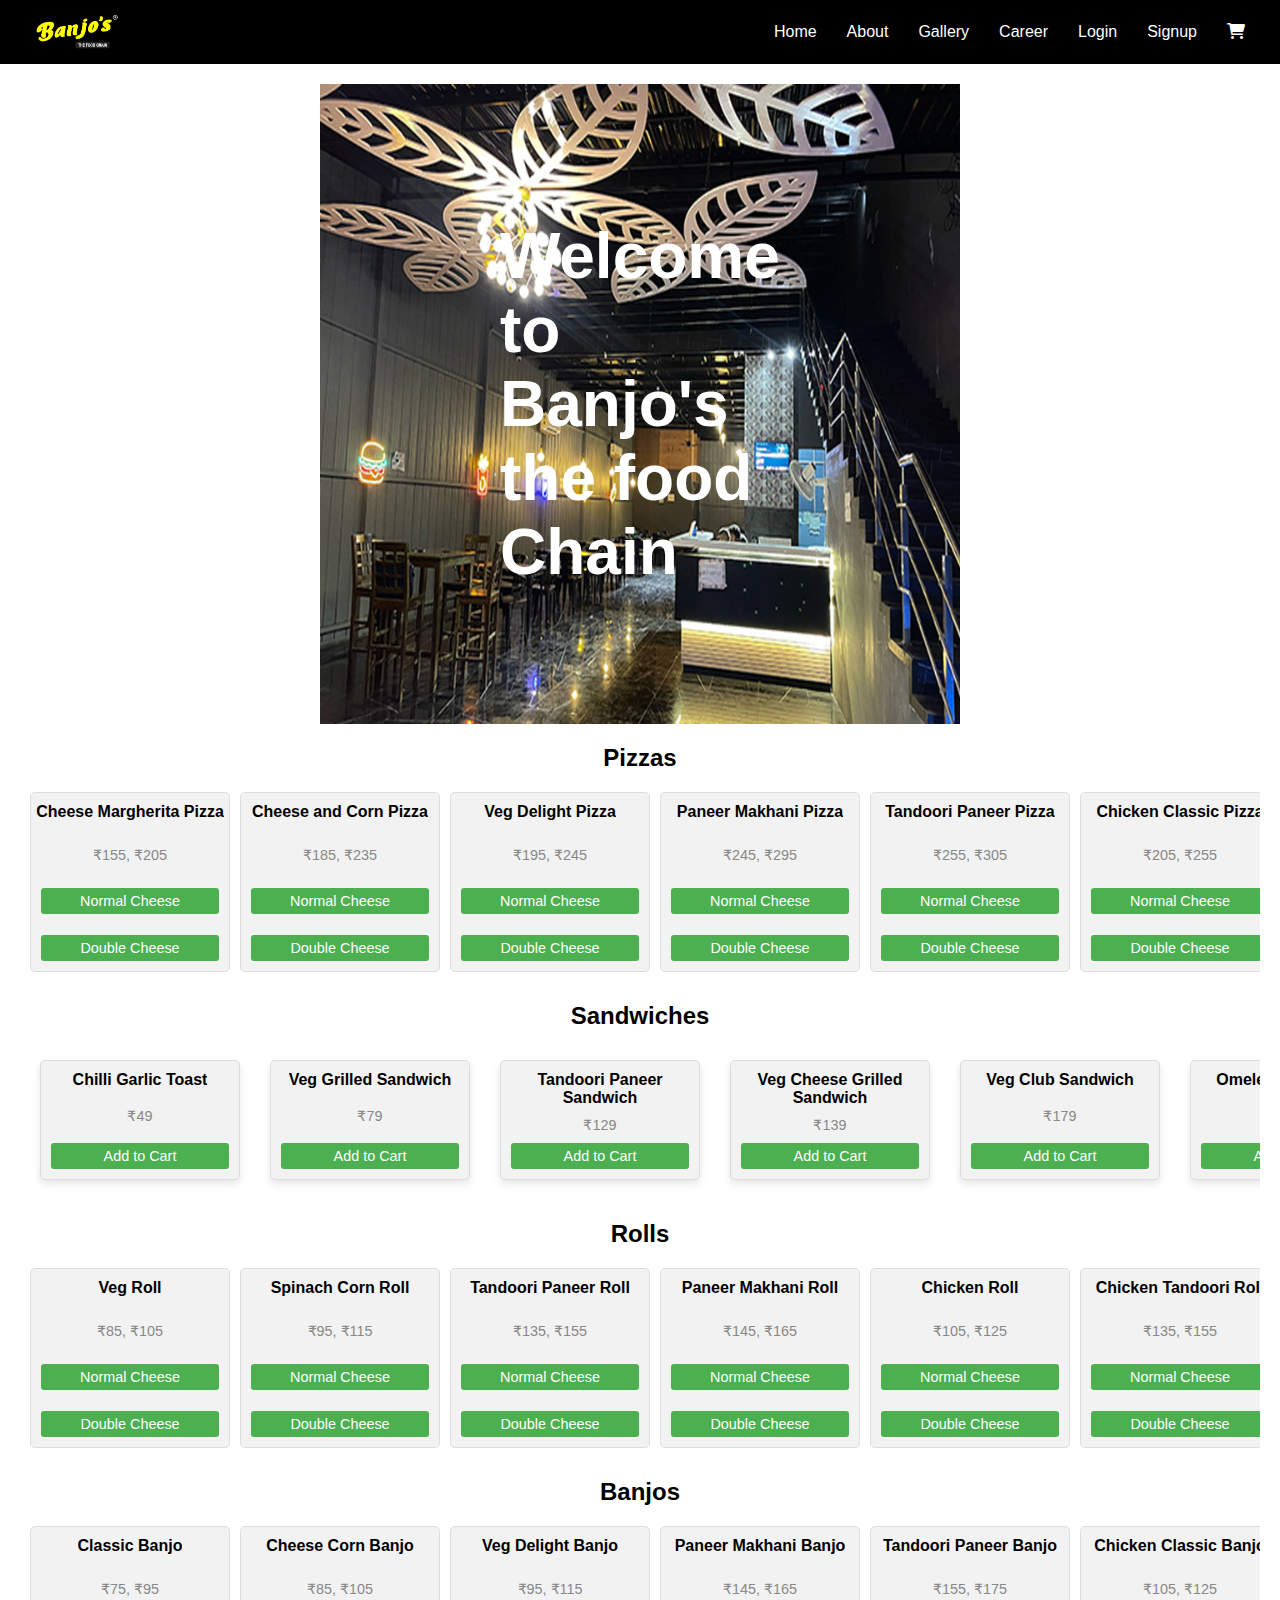
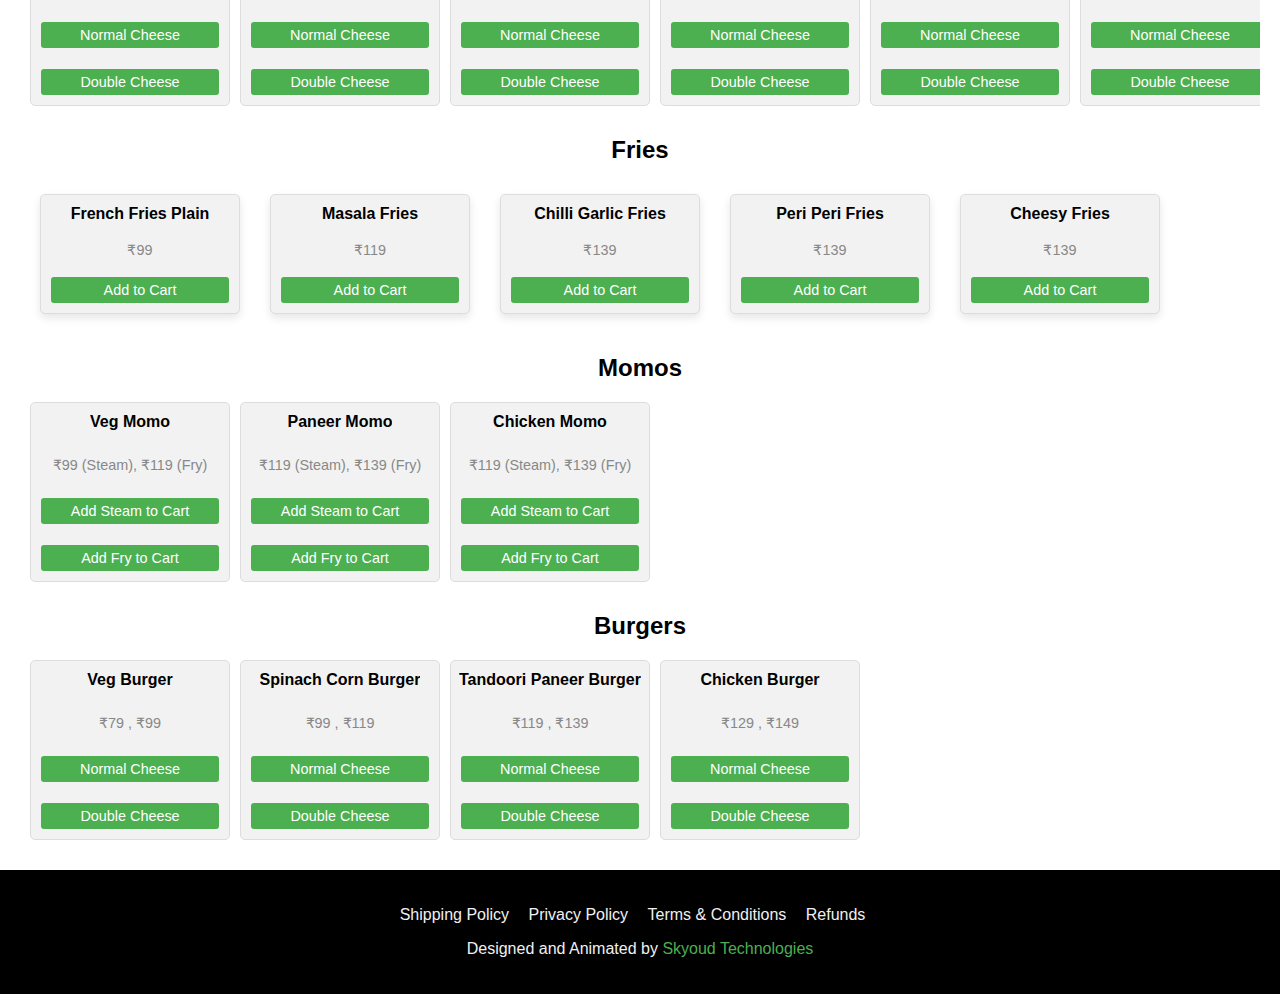
<file: index.html>
<!DOCTYPE html>
<html lang="en">
<head>
    <meta charset="UTF-8">
    <meta name="viewport" content="width=device-width, initial-scale=1.0">
    <link rel="stylesheet" href="https://cdnjs.cloudflare.com/ajax/libs/font-awesome/6.0.0-beta3/css/all.min.css">
    <link rel="stylesheet" href="styles.css"> <!-- Link to your external CSS file -->
    <link rel="icon" href="Untitled-1.jpg" type="image/x-icon">
    <title>Banjos</title>

<style>



        .quantity-controls {
            display: flex;
            align-items: center;
            border: 2px solid #007bff;
            border-radius: 5px;
            overflow: hidden;
            padding: 5px;
            background-color: #f0f8ff;
            margin-right: 20px; /* Add space between quantity controls and button */
        }
        .quantity-controls button {
            background-color: #007bff;
            color: #fff;
            border: none;
            padding: 5px 10px;
            cursor: pointer;
            font-size: 18px;
        }
        .quantity-controls button:active {
            background-color: #0056b3;
        }
        .quantity-input {
            width: 50px;
            padding: 5px;
            text-align: center;
            border: none;
            font-size: 18px;
            border-left: 2px solid #007bff;
            border-right: 2px solid #007bff;
            background-color: #fff;
        }
        /* Modal Styles */
        .modal {
            display: none; /* Hidden by default */
            position: fixed;
            z-index: 1000;
            left: 0;
            top: 0;
            width: 100%;
            height: 100%;
            overflow: auto;
            background-color: rgba(0,0,0,0.5); /* Black w/ opacity */
        }
        .modal-content {
            background-color: #fefefe;
            margin: 15% auto;
            padding: 20px;
            border: 1px solid #888;
            width: 80%;
            max-width: 400px;
            border-radius: 5px;
            text-align: center;
        }
        .close {
            color: #aaa;
            float: right;
            font-size: 28px;
            font-weight: bold;
        }
        .close:hover,
        .close:focus {
            color: black;
            text-decoration: none;
            cursor: pointer;
        }


#okButton {
            background-color: #4CAF50; /* Green */
            border: none;
            color: white;
            padding: 10px 20px;
            text-align: center;
            text-decoration: none;
            display: inline-block;
            font-size: 16px;
            margin: 4px 2px;
            cursor: pointer;
            border-radius: 4px;
        }
        #okButton:hover {
            background-color: #45a049; /* Darker green */
        }


    #goToCartButton {
            background-color: #008CBA; /* Blue */
            border: none;
            color: white;
            padding: 10px 20px;
            text-align: center;
            text-decoration: none;
            display: inline-block;
            font-size: 16px;
            margin: 4px 2px;
            cursor: pointer;
            border-radius: 4px;
        }
        #goToCartButton:hover {
            background-color: #007bb5; /* Darker blue */
        }


	footer {
    background-color: #000000; /* Black background */
    color: #f0f0f0; /* Dark white text color */
    padding: 20px;
    text-align: center;
}

.footer-section {
    margin-bottom: 10px;
}

.footer-section ul {
    list-style-type: none;
    padding: 0;
}

.footer-section ul li {
    display: inline;
    
    margin-right: 15px;
}

.footer-section ul li a {
    text-decoration: none;
    color: #f0f0f0;
	
}

.footer-section ul li a:hover {
    text-decoration: underline;
	
}


	

</style>



	<style>
        body {
            font-family: Arial, sans-serif;
            margin: 0;
            padding: 0;
        }
        .menu-section {
            margin: 20px;
            position: relative;
        }
        .menu-section h2  {
            margin: 10px 0;
            text-align: center;
        }
        .menu-item h3 {
    margin: 0;
    font-size: 1em;
    white-space: normal; /* Allows text to wrap */
    word-wrap: break-word; /* Breaks long words */
    overflow: hidden; /* Ensures text does not overflow */
    text-overflow: ellipsis; /* Adds ellipsis for overflowed text */
}
        .menu-container {
            display: flex;
            overflow-x: auto;
            scroll-behavior: smooth; /* Smooth scrolling */
            padding: 10px;
            white-space: nowrap;
            position: relative;
            gap: 10px; /* Space between items */
        }
        .menu-item, .menu-item1 {
            display: flex;
            flex-direction: column;
            justify-content: space-between;
            align-items: center;
            padding: 10px;
            background-color: #f2f2f2;
            border: 1px solid #ddd;
            border-radius: 5px;
            text-align: center;
            box-sizing: border-box;
            flex: 0 0 auto; /* Prevent shrinking and growing */
        }
        .menu-item {
            width: 200px;
            height: 120px;
        }
        .menu-item1 {
            width: 200px;
            height: 180px;
        }
        .menu-item h3, .menu-item1 h3 {
            margin: 0;
            font-size: 1em;
            overflow: hidden;
            text-overflow: ellipsis;
        }
        .menu-item p, .menu-item1 p {
            margin: 5px 0;
            font-size: 0.9em;
            color: #888;
        }
        .menu-item button, .menu-item1 button {
            padding: 5px 10px;
            background-color: #4CAF50;
            color: white;
            border: none;
            border-radius: 3px;
            cursor: pointer;
            width: 100%;
            font-size: 0.9em;
            box-sizing: border-box;
        }
        .menu-item button:hover, .menu-item1 button:hover {
            background-color: #45a049;
        }
       
    </style>

</head>
<body>
    <header>
     <div class="container">
            <div class="logo">
                <img src="logo-url.png" alt="Logo">
            </div>
	<nav>
                <ul>
                    <li><a href="index.html#home">Home</a></li>
                    <li><a href="about.html">About</a></li>
                    <li><a href="Gallery.html">Gallery</a></li>
                    <li><a href="Career.html">Career</a></li>
                    <li><a href="login.html">Login</a></li>
                    <li><a href="SignUp.html">Signup</a></li>
                    <li><a href="cart.html"><i class="fas fa-shopping-cart"></i></a></li>
                </ul>
            </nav>
         <div class="mobile-menu-btn" onclick="toggleMobileMenu()">☰</div>
         <div class="mobile-menu-btn1">
    <a href="cart.html"><i class="fas fa-shopping-cart" id="cart-icon"></i></a>
        </div>
    </header>
    <main>
       <div class="slider">
            <div class="slides">
                <img src="slide1-url.jpg" alt="Slide 1" class="active">
                <img src="slide2-url.jpg" alt="Slide 2">
                <img src="slide3-url.jpg" alt="Slide 3">
            </div>
            <div class="welcome">
                <h1>Welcome to Banjo's the food Chain</h1>
            </div>
        </div>
      <!--  <div class="menu">
            <div class="menu-category" onclick="toggleMenu('beverages')">Beverages</div>
            <div class="menu-items" id="beverages">
                <div class="menu-item">
                    <img src="thick-cold-coffee-url.jpg" width="100" height="100" alt="Thick Cold Coffee">
                    <h3>Thick Cold Coffee</h3>
                    <p>69</p>
                  <!--  <div class="quantity-controls">
                        <button onclick="updateQuantity('quantity-thick-cold-coffee', -1)">-</button>
                        <input type="number" id="quantity-thick-cold-coffee" class="quantity-input" value="1" min="1">
                        <button onclick="updateQuantity('quantity-thick-cold-coffee', 1)">+</button>
                    </div>-->
                    <!--<button class="add-to-cart" onclick="addToCart('thick-cold-coffee-url.jpg', 'Thick Cold Coffee', 69, 'quantity-thick-cold-coffee')">Add to Cart</button>
			<button onclick="addToCart('thick-cold-coffee-url.jpg', 'Thick Cold Coffee', 69)">Add to Cart</button>
                </div>
		   
                <div class="menu-item"> 
                    <img src="hot-chocolate-url.jpg" alt="Hot Chocolate">
    <h3>Hot Chocolate</h3>
    <p>69</p>
    <div class="quantity-controls">
        <button onclick="updateQuantity('quantity-hot-chocolate', -1)">-</button>
        <input type="number" id="quantity-hot-chocolate" class="quantity-input" value="1" min="1">
        <button onclick="updateQuantity('quantity-hot-chocolate', 1)">+</button>
    </div>
    <button class="add-to-cart" onclick="addToCart('hot-chocolate-url.jpg', 'Hot Chocolate', 69, 'quantity-hot-chocolate')">Add to Cart</button>
</div>
<div class="menu-item">
    <img src="lemon-iced-tea-url.jpg" alt="Lemon Iced Tea">
    <h3>Lemon Iced Tea</h3>
    <p>79</p>
    <div class="quantity-controls">
        <button onclick="updateQuantity('quantity-lemon-iced-tea', -1)">-</button>
        <input type="number" id="quantity-lemon-iced-tea" class="quantity-input" value="1" min="1">
        <button onclick="updateQuantity('quantity-lemon-iced-tea', 1)">+</button>
    </div>
    <button class="add-to-cart" onclick="addToCart('lemon-iced-tea-url.jpg', 'Lemon Iced Tea', 79, 'quantity-lemon-iced-tea')">Add to Cart</button>
</div>
<div class="menu-item">
    <img src="strawberry-iced-tea-url.jpg" alt="Strawberry Iced Tea">
    <h3>Strawberry Iced Tea</h3>
    <p>109</p>
    <div class="quantity-controls">
        <button onclick="updateQuantity('quantity-strawberry-iced-tea', -1)">-</button>
        <input type="number" id="quantity-strawberry-iced-tea" class="quantity-input" value="1" min="1">
        <button onclick="updateQuantity('quantity-strawberry-iced-tea', 1)">+</button>
    </div>
    <button class="add-to-cart" onclick="addToCart('strawberry-iced-tea-url.jpg', 'Strawberry Iced Tea', 109, 'quantity-strawberry-iced-tea')">Add to Cart</button>
</div>
<div class="menu-item">
    <img src="mint-mojito-url.jpg" alt="Mint Mojito">
    <h3>Mint Mojito</h3>
    <p>119</p>
    <div class="quantity-controls">
        <button onclick="updateQuantity('quantity-mint-mojito', -1)">-</button>
        <input type="number" id="quantity-mint-mojito" class="quantity-input" value="1" min="1">
        <button onclick="updateQuantity('quantity-mint-mojito', 1)">+</button>
    </div>
    <button class="add-to-cart" onclick="addToCart('mint-mojito-url.jpg', 'Mint Mojito', 119, 'quantity-mint-mojito')">Add to Cart</button>
</div>
<div class="menu-item">
    <img src="blueberry-mojito-url.jpg" alt="Blueberry Mojito">
    <h3>Blueberry Mojito</h3>
    <p>119</p>
    <div class="quantity-controls">
        <button onclick="updateQuantity('quantity-blueberry-mojito', -1)">-</button>
        <input type="number" id="quantity-blueberry-mojito" class="quantity-input" value="1" min="1">
        <button onclick="updateQuantity('quantity-blueberry-mojito', 1)">+</button>
    </div>
    <button class="add-to-cart" onclick="addToCart('blueberry-mojito-url.jpg', 'Blueberry Mojito', 119, 'quantity-blueberry-mojito')">Add to Cart</button>
</div>
<div class="menu-item">
    <img src="mango-milkshake-url.jpg" alt="Mango Milkshake">
    <h3>Mango Milkshake</h3>
    <p>119</p>
    <div class="quantity-controls">
        <button onclick="updateQuantity('quantity-mango-milkshake', -1)">-</button>
        <input type="number" id="quantity-mango-milkshake" class="quantity-input" value="1" min="1">
        <button onclick="updateQuantity('quantity-mango-milkshake', 1)">+</button>
    </div>
    <button class="add-to-cart" onclick="addToCart('mango-milkshake-url.jpg', 'Mango Milkshake', 119, 'quantity-mango-milkshake')">Add to Cart</button>
</div>
<div class="menu-item">
    <img src="strawberry-milkshake-url.jpg" alt="Strawberry Milkshake">
    <h3>Strawberry Milkshake</h3>
    <p>119</p>
    <div class="quantity-controls">
        <button onclick="updateQuantity('quantity-strawberry-milkshake', -1)">-</button>
        <input type="number" id="quantity-strawberry-milkshake" class="quantity-input" value="1" min="1">
        <button onclick="updateQuantity('quantity-strawberry-milkshake', 1)">+</button>
    </div>
    <button class="add-to-cart" onclick="addToCart('strawberry-milkshake-url.jpg', 'Strawberry Milkshake', 119, 'quantity-strawberry-milkshake')">Add to Cart</button>
</div>
<div class="menu-item">
    <img src="oreo-milkshake-url.jpg" alt="Oreo Milkshake">
    <h3>Oreo Milkshake</h3>
    <p>139</p>
    <div class="quantity-controls">
        <button onclick="updateQuantity('quantity-oreo-milkshake', -1)">-</button>
        <input type="number" id="quantity-oreo-milkshake" class="quantity-input" value="1" min="1">
        <button onclick="updateQuantity('quantity-oreo-milkshake', 1)">+</button>
    </div>
    <button class="add-to-cart" onclick="addToCart('oreo-milkshake-url.jpg', 'Oreo Milkshake', 139, 'quantity-oreo-milkshake')">Add to Cart</button>
</div>
<div class="menu-item">
    <img src="kitkat-milkshake-url.jpg" alt="Kitkat Milkshake">
    <h3>Kitkat Milkshake</h3>
    <p>139</p>
    <div class="quantity-controls">
        <button onclick="updateQuantity('quantity-kitkat-milkshake', -1)">-</button>
        <input type="number" id="quantity-kitkat-milkshake" class="quantity-input" value="1" min="1">
        <button onclick="updateQuantity('quantity-kitkat-milkshake', 1)">+</button>
    </div>
    <button class="add-to-cart" onclick="addToCart('kitkat-milkshake-url.jpg', 'Kitkat Milkshake', 139, 'quantity-kitkat-milkshake')">Add to Cart</button>
</div>
            </div>



<div class="menu-category" onclick="toggleMenu('sandwiches')">Sandwiches</div>
<div class="menu-items" id="sandwiches">
    <div class="menu-item">
    <img src="chilli-garlic-toast-url.jpg" alt="Chilli Garlic Toast">
    <h3>Chilli Garlic Toast</h3>
    <p>49</p>
    <div class="quantity-controls">
        <button onclick="updateQuantity('quantity-chilli-garlic-toast', -1)">-</button>
        <input type="number" id="quantity-chilli-garlic-toast" class="quantity-input" value="1" min="1">
        <button onclick="updateQuantity('quantity-chilli-garlic-toast', 1)">+</button>
    </div>
    <button class="add-to-cart" onclick="addToCart('chilli-garlic-toast-url.jpg', 'Chilli Garlic Toast', 49, 'quantity-chilli-garlic-toast')">Add to Cart</button>
</div>
<div class="menu-item">
    <img src="veg-grilled-sandwich-url.jpg" alt="Veg Grilled Sandwich">
    <h3>Veg Grilled Sandwich</h3>
    <p>79</p>
    <div class="quantity-controls">
        <button onclick="updateQuantity('quantity-veg-grilled-sandwich', -1)">-</button>
        <input type="number" id="quantity-veg-grilled-sandwich" class="quantity-input" value="1" min="1">
        <button onclick="updateQuantity('quantity-veg-grilled-sandwich', 1)">+</button>
    </div>
    <button class="add-to-cart" onclick="addToCart('veg-grilled-sandwich-url.jpg', 'Veg Grilled Sandwich', 79, 'quantity-veg-grilled-sandwich')">Add to Cart</button>
</div>
<div class="menu-item">
    <img src="veg-cheese-grilled-sandwich-url.jpg" alt="Veg Cheese Grilled Sandwich">
    <h3>Veg Cheese Grilled Sandwich</h3>
    <p>99</p>
    <div class="quantity-controls">
        <button onclick="updateQuantity('quantity-veg-cheese-grilled-sandwich', -1)">-</button>
        <input type="number" id="quantity-veg-cheese-grilled-sandwich" class="quantity-input" value="1" min="1">
        <button onclick="updateQuantity('quantity-veg-cheese-grilled-sandwich', 1)">+</button>
    </div>
    <button class="add-to-cart" onclick="addToCart('veg-cheese-grilled-sandwich-url.jpg', 'Veg Cheese Grilled Sandwich', 99, 'quantity-veg-cheese-grilled-sandwich')">Add to Cart</button>
</div>
<div class="menu-item">
    <img src="peri-peri-sandwich-url.jpg" alt="Peri Peri Sandwich">
    <h3>Peri Peri Sandwich</h3>
    <p>119</p>
    <div class="quantity-controls">
        <button onclick="updateQuantity('quantity-peri-peri-sandwich', -1)">-</button>
        <input type="number" id="quantity-peri-peri-sandwich" class="quantity-input" value="1" min="1">
        <button onclick="updateQuantity('quantity-peri-peri-sandwich', 1)">+</button>
    </div>
    <button class="add-to-cart" onclick="addToCart('peri-peri-sandwich-url.jpg', 'Peri Peri Sandwich', 119, 'quantity-peri-peri-sandwich')">Add to Cart</button>
</div>
<div class="menu-item">
    <img src="veggie-delight-url.jpg" alt="Veggie Delight">
    <h3>Veggie Delight</h3>
    <p>119</p>
    <div class="quantity-controls">
        <button onclick="updateQuantity('quantity-veggie-delight', -1)">-</button>
        <input type="number" id="quantity-veggie-delight" class="quantity-input" value="1" min="1">
        <button onclick="updateQuantity('quantity-veggie-delight', 1)">+</button>
    </div>
    <button class="add-to-cart" onclick="addToCart('veggie-delight-url.jpg', 'Veggie Delight', 119, 'quantity-veggie-delight')">Add to Cart</button>
</div>
</div>


<div class="menu-category" onclick="toggleMenu('pizza')">Pizza</div>
<div class="menu-items" id="pizza">
    <div class="menu-item">
    <img src="regular-pizza-url.jpg" alt="Regular Pizza">
    <h3>Regular Pizza</h3>
    <p>49</p>
    <div class="quantity-controls">
        <button onclick="updateQuantity('quantity-regular-pizza', -1)">-</button>
        <input type="number" id="quantity-regular-pizza" class="quantity-input" value="1" min="1">
        <button onclick="updateQuantity('quantity-regular-pizza', 1)">+</button>
    </div>
    <button class="add-to-cart" onclick="addToCart('regular-pizza-url.jpg', 'Regular Pizza', 49, 'quantity-regular-pizza')">Add to Cart</button>
</div>
<div class="menu-item">
    <img src="cheese-pizza-url.jpg" alt="Cheese Pizza">
    <h3>Cheese Pizza</h3>
    <p>79</p>
    <div class="quantity-controls">
        <button onclick="updateQuantity('quantity-cheese-pizza', -1)">-</button>
        <input type="number" id="quantity-cheese-pizza" class="quantity-input" value="1" min="1">
        <button onclick="updateQuantity('quantity-cheese-pizza', 1)">+</button>
    </div>
    <button class="add-to-cart" onclick="addToCart('cheese-pizza-url.jpg', 'Cheese Pizza', 79, 'quantity-cheese-pizza')">Add to Cart</button>
</div>
<div class="menu-item">
    <img src="onion-capsicum-pizza-url.jpg" alt="Onion Capsicum Pizza">
    <h3>Onion Capsicum Pizza</h3>
    <p>99</p>
    <div class="quantity-controls">
        <button onclick="updateQuantity('quantity-onion-capsicum-pizza', -1)">-</button>
        <input type="number" id="quantity-onion-capsicum-pizza" class="quantity-input" value="1" min="1">
        <button onclick="updateQuantity('quantity-onion-capsicum-pizza', 1)">+</button>
    </div>
    <button class="add-to-cart" onclick="addToCart('onion-capsicum-pizza-url.jpg', 'Onion Capsicum Pizza', 99, 'quantity-onion-capsicum-pizza')">Add to Cart</button>
</div>
<div class="menu-item">
    <img src="sweet-corn-pizza-url.jpg" alt="Sweet Corn Pizza">
    <h3>Sweet Corn Pizza</h3>
    <p>99</p>
    <div class="quantity-controls">
        <button onclick="updateQuantity('quantity-sweet-corn-pizza', -1)">-</button>
        <input type="number" id="quantity-sweet-corn-pizza" class="quantity-input" value="1" min="1">
        <button onclick="updateQuantity('quantity-sweet-corn-pizza', 1)">+</button>
    </div>
    <button class="add-to-cart" onclick="addToCart('sweet-corn-pizza-url.jpg', 'Sweet Corn Pizza', 99, 'quantity-sweet-corn-pizza')">Add to Cart</button>
</div>
<div class="menu-item">
    <img src="farm-fresh-pizza-url.jpg" alt="Farm Fresh Pizza">
    <h3>Farm Fresh Pizza</h3>
    <p>109</p>
    <div class="quantity-controls">
        <button onclick="updateQuantity('quantity-farm-fresh-pizza', -1)">-</button>
        <input type="number" id="quantity-farm-fresh-pizza" class="quantity-input" value="1" min="1">
        <button onclick="updateQuantity('quantity-farm-fresh-pizza', 1)">+</button>
    </div>
    <button class="add-to-cart" onclick="addToCart('farm-fresh-pizza-url.jpg', 'Farm Fresh Pizza', 109, 'quantity-farm-fresh-pizza')">Add to Cart</button>
</div>
<div class="menu-item">
    <img src="onion-capsicum-double-cheese-url.jpg" alt="Onion Capsicum Double Cheese">
    <h3>Onion Capsicum Double Cheese</h3>
    <p>139</p>
    <div class="quantity-controls">
        <button onclick="updateQuantity('quantity-onion-capsicum-double-cheese', -1)">-</button>
        <input type="number" id="quantity-onion-capsicum-double-cheese" class="quantity-input" value="1" min="1">
        <button onclick="updateQuantity('quantity-onion-capsicum-double-cheese', 1)">+</button>
    </div>
    <button class="add-to-cart" onclick="addToCart('onion-capsicum-double-cheese-url.jpg', 'Onion Capsicum Double Cheese', 139, 'quantity-onion-capsicum-double-cheese')">Add to Cart</button>
</div>
<div class="menu-item">
    <img src="sweet-corn-double-cheese-url.jpg" alt="Sweet Corn Double Cheese">
    <h3>Sweet Corn Double Cheese</h3>
    <p>139</p>
    <div class="quantity-controls">
        <button onclick="updateQuantity('quantity-sweet-corn-double-cheese', -1)">-</button>
        <input type="number" id="quantity-sweet-corn-double-cheese" class="quantity-input" value="1" min="1">
        <button onclick="updateQuantity('quantity-sweet-corn-double-cheese', 1)">+</button>
    </div>
    <button class="add-to-cart" onclick="addToCart('sweet-corn-double-cheese-url.jpg', 'Sweet Corn Double Cheese', 139, 'quantity-sweet-corn-double-cheese')">Add to Cart</button>
</div>
</div>


<div class="menu-category" onclick="toggleMenu('banjos')">Banjos</div>
<div class="menu-items" id="banjos">
    <div class="menu-item">
    <img src="potato-cheese-banjo-url.jpg" alt="Potato Cheese Banjo">
    <h3>Potato Cheese Banjo</h3>
    <p>79</p>
    <div class="quantity-controls">
        <button onclick="updateQuantity('quantity-potato-cheese-banjo', -1)">-</button>
        <input type="number" id="quantity-potato-cheese-banjo" class="quantity-input" value="1" min="1">
        <button onclick="updateQuantity('quantity-potato-cheese-banjo', 1)">+</button>
    </div>
    <button class="add-to-cart" onclick="addToCart('potato-cheese-banjo-url.jpg', 'Potato Cheese Banjo', 79, 'quantity-potato-cheese-banjo')">Add to Cart</button>
</div>
<div class="menu-item">
    <img src="corn-cheese-banjo-url.jpg" alt="Corn Cheese Banjo">
    <h3>Corn Cheese Banjo</h3>
    <p>89</p>
    <div class="quantity-controls">
        <button onclick="updateQuantity('quantity-corn-cheese-banjo', -1)">-</button>
        <input type="number" id="quantity-corn-cheese-banjo" class="quantity-input" value="1" min="1">
        <button onclick="updateQuantity('quantity-corn-cheese-banjo', 1)">+</button>
    </div>
    <button class="add-to-cart" onclick="addToCart('corn-cheese-banjo-url.jpg', 'Corn Cheese Banjo', 89, 'quantity-corn-cheese-banjo')">Add to Cart</button>
</div>
<div class="menu-item">
    <img src="paneer-burji-banjo-url.jpg" alt="Paneer Burji Banjo">
    <h3>Paneer Burji Banjo</h3>
    <p>109</p>
    <div class="quantity-controls">
        <button onclick="updateQuantity('quantity-paneer-burji-banjo', -1)">-</button>
        <input type="number" id="quantity-paneer-burji-banjo" class="quantity-input" value="1" min="1">
        <button onclick="updateQuantity('quantity-paneer-burji-banjo', 1)">+</button>
    </div>
    <button class="add-to-cart" onclick="addToCart('paneer-burji-banjo-url.jpg', 'Paneer Burji Banjo', 109, 'quantity-paneer-burji-banjo')">Add to Cart</button>
</div>
<div class="menu-item">
    <img src="jain-banjo-url.jpg" alt="Jain Banjo">
    <h3>Jain Banjo</h3>
    <p>119</p>
    <div class="quantity-controls">
        <button onclick="updateQuantity('quantity-jain-banjo', -1)">-</button>
        <input type="number" id="quantity-jain-banjo" class="quantity-input" value="1" min="1">
        <button onclick="updateQuantity('quantity-jain-banjo', 1)">+</button>
    </div>
    <button class="add-to-cart" onclick="addToCart('jain-banjo-url.jpg', 'Jain Banjo', 119, 'quantity-jain-banjo')">Add to Cart</button>
</div>
</div>



<div class="menu-category" onclick="toggleMenu('momos')">Momos</div>
<div class="menu-items" id="momos">
    <div class="menu-item">
    <img src="steamed-momos-url.jpg" alt="Steamed Momos">
    <h3>Steamed Momos</h3>
    <p>69</p>
    <div class="quantity-controls">
        <button onclick="updateQuantity('quantity-steamed-momos', -1)">-</button>
        <input type="number" id="quantity-steamed-momos" class="quantity-input" value="1" min="1">
        <button onclick="updateQuantity('quantity-steamed-momos', 1)">+</button>
    </div>
    <button class="add-to-cart" onclick="addToCart('steamed-momos-url.jpg', 'Steamed Momos', 69, 'quantity-steamed-momos')">Add to Cart</button>
</div>
<div class="menu-item">
    <img src="fried-momos-url.jpg" alt="Fried Momos">
    <h3>Fried Momos</h3>
    <p>79</p>
    <div class="quantity-controls">
        <button onclick="updateQuantity('quantity-fried-momos', -1)">-</button>
        <input type="number" id="quantity-fried-momos" class="quantity-input" value="1" min="1">
        <button onclick="updateQuantity('quantity-fried-momos', 1)">+</button>
    </div>
    <button class="add-to-cart" onclick="addToCart('fried-momos-url.jpg', 'Fried Momos', 79, 'quantity-fried-momos')">Add to Cart</button>
</div>
<div class="menu-item">
    <img src="tandoori-momos-url.jpg" alt="Tandoori Momos">
    <h3>Tandoori Momos</h3>
    <p>89</p>
    <div class="quantity-controls">
        <button onclick="updateQuantity('quantity-tandoori-momos', -1)">-</button>
        <input type="number" id="quantity-tandoori-momos" class="quantity-input" value="1" min="1">
        <button onclick="updateQuantity('quantity-tandoori-momos', 1)">+</button>
    </div>
    <button class="add-to-cart" onclick="addToCart('tandoori-momos-url.jpg', 'Tandoori Momos', 89, 'quantity-tandoori-momos')">Add to Cart</button>
</div>
<div class="menu-item">
    <img src="peri-peri-momos-url.jpg" alt="Peri Peri Momos">
    <h3>Peri Peri Momos</h3>
    <p>89</p>
    <div class="quantity-controls">
        <button onclick="updateQuantity('quantity-peri-peri-momos', -1)">-</button>
        <input type="number" id="quantity-peri-peri-momos" class="quantity-input" value="1" min="1">
        <button onclick="updateQuantity('quantity-peri-peri-momos', 1)">+</button>
    </div>
    <button class="add-to-cart" onclick="addToCart('peri-peri-momos-url.jpg', 'Peri Peri Momos', 89, 'quantity-peri-peri-momos')">Add to Cart</button>
</div>
        </div>



<div class="menu-category" onclick="toggleMenu('burgers')">Burgers</div>
<div class="menu-items" id="burgers">
    <div class="menu-item">
    <img src="veg-burger-url.jpg" alt="Veg Burger">
    <h3>Veg Burger</h3>
    <p>49</p>
    <div class="quantity-controls">
        <button onclick="updateQuantity('quantity-veg-burger', -1)">-</button>
        <input type="number" id="quantity-veg-burger" class="quantity-input" value="1" min="1">
        <button onclick="updateQuantity('quantity-veg-burger', 1)">+</button>
    </div>
    <button class="add-to-cart" onclick="addToCart('veg-burger-url.jpg', 'Veg Burger', 49, 'quantity-veg-burger')">Add to Cart</button>
</div>
<div class="menu-item">
    <img src="cheese-burger-url.jpg" alt="Cheese Burger">
    <h3>Cheese Burger</h3>
    <p>69</p>
    <div class="quantity-controls">
        <button onclick="updateQuantity('quantity-cheese-burger', -1)">-</button>
        <input type="number" id="quantity-cheese-burger" class="quantity-input" value="1" min="1">
        <button onclick="updateQuantity('quantity-cheese-burger', 1)">+</button>
    </div>
    <button class="add-to-cart" onclick="addToCart('cheese-burger-url.jpg', 'Cheese Burger', 69, 'quantity-cheese-burger')">Add to Cart</button>
</div>
<div class="menu-item">
    <img src="paneer-burger-url.jpg" alt="Paneer Burger">
    <h3>Paneer Burger</h3>
    <p>89</p>
    <div class="quantity-controls">
        <button onclick="updateQuantity('quantity-paneer-burger', -1)">-</button>
        <input type="number" id="quantity-paneer-burger" class="quantity-input" value="1" min="1">
        <button onclick="updateQuantity('quantity-paneer-burger', 1)">+</button>
    </div>
    <button class="add-to-cart" onclick="addToCart('paneer-burger-url.jpg', 'Paneer Burger', 89, 'quantity-paneer-burger')">Add to Cart</button>
</div>
    </div>





        <div class="menu-category" onclick="toggleMenu('desserts')">Desserts</div>
    <div class="menu-items" id="desserts">
        <div class="menu-item">
            <img src="brownie-url.jpg" alt="Brownie">
            <h3>Brownie</h3>
            <p>49</p>
            <div class="quantity-controls">
                <button onclick="updateQuantity('quantity-brownie', -1)">-</button>
                <input type="number" id="quantity-brownie" class="quantity-input" value="1" min="1">
                <button onclick="updateQuantity('quantity-brownie', 1)">+</button>
            </div>
            <button class="add-to-cart" onclick="addToCart('brownie-url.jpg', 'Brownie', 49, 'quantity-brownie')">Add to Cart</button>
        </div>
        <div class="menu-item">
            <img src="brownie-with-icecream-url.jpg" alt="Brownie with Ice Cream">
            <h3>Brownie with Ice Cream</h3>
            <p>79</p>
            <div class="quantity-controls">
                <button onclick="updateQuantity('quantity-brownie-with-icecream', -1)">-</button>
                <input type="number" id="quantity-brownie-with-icecream" class="quantity-input" value="1" min="1">
                <button onclick="updateQuantity('quantity-brownie-with-icecream', 1)">+</button>
            </div>
            <button class="add-to-cart" onclick="addToCart('brownie-with-icecream-url.jpg', 'Brownie with Ice Cream', 79, 'quantity-brownie-with-icecream')">Add to Cart</button>
        </div>
        <div class="menu-item">
            <img src="black-forest-cake-url.jpg" alt="Black Forest Cake">
            <h3>Black Forest Cake</h3>
            <p>79</p>
            <div class="quantity-controls">
                <button onclick="updateQuantity('quantity-black-forest-cake', -1)">-</button>
                <input type="number" id="quantity-black-forest-cake" class="quantity-input" value="1" min="1">
                <button onclick="updateQuantity('quantity-black-forest-cake', 1)">+</button>
            </div>
            <button class="add-to-cart" onclick="addToCart('black-forest-cake-url.jpg', 'Black Forest Cake', 79, 'quantity-black-forest-cake')">Add to Cart</button>
        </div>
        <div class="menu-item">
            <img src="choco-lava-cake-url.jpg" alt="Choco Lava Cake">
            <h3>Choco Lava Cake</h3>
            <p>89</p>
            <div class="quantity-controls">
                <button onclick="updateQuantity('quantity-choco-lava-cake', -1)">-</button>
                <input type="number" id="quantity-choco-lava-cake" class="quantity-input" value="1" min="1">
                <button onclick="updateQuantity('quantity-choco-lava-cake', 1)">+</button>
            </div>
            <button class="add-to-cart" onclick="addToCart('choco-lava-cake-url.jpg', 'Choco Lava Cake', 89, 'quantity-choco-lava-cake')">Add to Cart</button>
        </div>
    </div> 

        </div> -->
 <div class="menu-section">
        <h2>Pizzas</h2>
       
        <div class="menu-container" id="pizza-container">
            <!-- Pizza Items -->
            <div class="menu-item1">
                <h3>Cheese Margherita Pizza</h3>
                <p>₹155, ₹205</p>
                <button onclick="addToCart('Cheese Margherita Pizza (Normal Cheese)', 155)">Normal Cheese</button>
                <button onclick="addToCart('Cheese Margherita Pizza (Double Cheese)', 205)">Double Cheese</button>
            </div>
            <div class="menu-item1">
                <h3>Cheese and Corn Pizza</h3>
                <p>₹185, ₹235</p>
                <button onclick="addToCart('Cheese and Corn Pizza (Normal Cheese)', 185)">Normal Cheese</button>
                <button onclick="addToCart('Cheese and Corn Pizza (Double Cheese)', 235)">Double Cheese</button>
            </div>
            <div class="menu-item1">
                <h3>Veg Delight Pizza</h3>
                <p>₹195, ₹245</p>
                <button onclick="addToCart('Veg Delight Pizza (Normal Cheese)', 195)">Normal Cheese</button>
                <button onclick="addToCart('Veg Delight Pizza (Double Cheese)', 245)">Double Cheese</button>
            </div>
            <div class="menu-item1">
                <h3>Paneer Makhani Pizza</h3>
                <p>₹245, ₹295</p>
                <button onclick="addToCart('Paneer Makhani Pizza (Normal Cheese)', 245)">Normal Cheese</button>
                <button onclick="addToCart('Paneer Makhani Pizza (Double Cheese)', 295)">Double Cheese</button>
            </div>
            <div class="menu-item1">
                <h3>Tandoori Paneer Pizza</h3>
                <p>₹255, ₹305</p>
                <button onclick="addToCart('Tandoori Paneer Pizza (Normal Cheese)', 255)">Normal Cheese</button>
                <button onclick="addToCart('Tandoori Paneer Pizza (Double Cheese)', 305)">Double Cheese</button>
            </div>
            <div class="menu-item1">
                <h3>Chicken Classic Pizza</h3>
                <p>₹205, ₹255</p>
                <button onclick="addToCart('Chicken Classic Pizza (Normal Cheese)', 205)">Normal Cheese</button>
                <button onclick="addToCart('Chicken Classic Pizza (Double Cheese)', 255)">Double Cheese</button>
            </div>
            <div class="menu-item1">
                <h3>Chicken Delight Pizza</h3>
                <p>₹235, ₹285</p>
                <button onclick="addToCart('Chicken Delight Pizza (Normal Cheese)', 235)">Normal Cheese</button>
                <button onclick="addToCart('Chicken Delight Pizza (Double Cheese)', 285)">Double Cheese</button>
            </div>
            <div class="menu-item1">
                <h3>Chicken Makhani Pizza</h3>
                <p>₹255, ₹305</p>
                <button onclick="addToCart('Chicken Makhani Pizza (Normal Cheese)', 255)">Normal Cheese</button>
                <button onclick="addToCart('Chicken Makhani Pizza (Double Cheese)', 305)">Double Cheese</button>
            </div>
            <div class="menu-item1">
                <h3>BBQ Chicken Pizza</h3>
                <p>₹265, ₹325</p>
                <button onclick="addToCart('BBQ Chicken Pizza (Normal Cheese)', 265)">Normal Cheese</button>
                <button onclick="addToCart('BBQ Chicken Pizza (Double Cheese)', 325)">Double Cheese</button>
            </div>
        </div>
       
    </div>
    








    <div class="menu-section">
        <h2>Sandwiches</h2>
        
        <div class="menu-container" id="sandwich-container">
            <!-- Sandwich Items -->
            <div class="menu-item">
                <h3>Chilli Garlic Toast</h3>
                <p>₹49</p>
                <button onclick="addToCart('Chilli Garlic Toast', 49)">Add to Cart</button>
            </div>
            <div class="menu-item">
                <h3>Veg Grilled Sandwich</h3>
                <p>₹79</p>
                <button onclick="addToCart('Veg Grilled Sandwich', 79)">Add to Cart</button>
            </div>
            <div class="menu-item">
                <h3>Tandoori Paneer Sandwich</h3>
                <p>₹129</p>
                <button onclick="addToCart('Tandoori Paneer Sandwich', 129)">Add to Cart</button>
            </div>
            <div class="menu-item">
                <h3>Veg Cheese Grilled Sandwich</h3>
                <p>₹139</p>
                <button onclick="addToCart('Veg Cheese Grilled Sandwich', 139)">Add to Cart</button>
            </div>
            <div class="menu-item">
                <h3>Veg Club Sandwich</h3>
                <p>₹179</p>
                <button onclick="addToCart('Veg Club Sandwich', 179)">Add to Cart</button>
            </div>
            <div class="menu-item">
                <h3>Omelette Sandwich</h3>
                <p>₹79</p>
                <button onclick="addToCart('Omelette Sandwich', 79)">Add to Cart</button>
            </div>
            <div class="menu-item">
                <h3>Chicken Grilled Sandwich</h3>
                <p>₹129</p>
                <button onclick="addToCart('Chicken Grilled Sandwich', 129)">Add to Cart</button>
            </div>
            <div class="menu-item">
                <h3>Chicken Makhani Sandwich</h3>
                <p>₹149</p>
                <button onclick="addToCart('Chicken Makhani Sandwich', 149)">Add to Cart</button>
            </div>
            <div class="menu-item">
                <h3>Chicken Club Sandwich</h3>
                <p>₹239</p>
                <button onclick="addToCart('Chicken Club Sandwich', 239)">Add to Cart</button>
            </div>
        </div>
     
    </div>
    <div class="menu-section">
        <h2>Rolls</h2>
      
        <div class="menu-container" id="rolls-container">
            <!-- Rolls Items -->
            <div class="menu-item1">
                <h3>Veg Roll</h3>
                <p>₹85, ₹105</p>
                <button onclick="addToCart('Veg Roll (Normal Cheese)', 85)">Normal Cheese</button>
                <button onclick="addToCart('Veg Roll (Double Cheese)', 105)">Double Cheese</button>
            </div>
            <div class="menu-item1">
                <h3>Spinach Corn Roll</h3>
                <p>₹95, ₹115</p>
                <button onclick="addToCart('Spinach Corn Roll (Normal Cheese)', 95)">Normal Cheese</button>
                <button onclick="addToCart('Spinach Corn Roll (Double Cheese)', 115)">Double Cheese</button>
            </div>
            <div class="menu-item1">
                <h3>Tandoori Paneer Roll</h3>
                <p>₹135, ₹155</p>
                <button onclick="addToCart('Tandoori Paneer Roll (Normal Cheese)', 135)">Normal Cheese</button>
                <button onclick="addToCart('Tandoori Paneer Roll (Double Cheese)', 155)">Double Cheese</button>
            </div>
            <div class="menu-item1">
                <h3>Paneer Makhani Roll</h3>
                <p>₹145, ₹165</p>
                <button onclick="addToCart('Paneer Makhani Roll (Normal Cheese)', 145)">Normal Cheese</button>
                <button onclick="addToCart('Paneer Makhani Roll (Double Cheese)', 165)">Double Cheese</button>
            </div>
            <div class="menu-item1">
                <h3>Chicken Roll</h3>
                <p>₹105, ₹125</p>
                <button onclick="addToCart('Chicken Roll (Normal Cheese)', 105)">Normal Cheese</button>
                <button onclick="addToCart('Chicken Roll (Double Cheese)', 125)">Double Cheese</button>
            </div>
            <div class="menu-item1">
                <h3>Chicken Tandoori Roll</h3>
                <p>₹135, ₹155</p>
                <button onclick="addToCart('Chicken Tandoori Roll (Normal Cheese)', 135)">Normal Cheese</button>
                <button onclick="addToCart('Chicken Tandoori Roll (Double Cheese)', 155)">Double Cheese</button>
            </div>
            <div class="menu-item1">
                <h3>Chicken Makhani Roll</h3>
                <p>₹155, ₹175</p>
                <button onclick="addToCart('Chicken Makhani Roll (Normal Cheese)', 155)">Normal Cheese</button>
                <button onclick="addToCart('Chicken Makhani Roll (Double Cheese)', 175)">Double Cheese</button>
            </div>
            <div class="menu-item1">
                <h3>BBQ Chicken Roll</h3>
                <p>₹165, ₹185</p>
                <button onclick="addToCart('BBQ Chicken Roll (Normal Cheese)', 165)">Normal Cheese</button>
                <button onclick="addToCart('BBQ Chicken Roll (Double Cheese)', 185)">Double Cheese</button>
            </div>
        </div>
      
    </div>
    
    <div class="menu-section">
        <h2>Banjos</h2>
    
        <div class="menu-container" id="banjo-container">
            <!-- Banjo Items -->
            <div class="menu-item1">
                <h3>Classic Banjo</h3>
                <p>₹75, ₹95</p>
                <button onclick="addToCart('Classic Banjo (Normal Cheese)', 75)">Normal Cheese</button>
                <button onclick="addToCart('Classic Banjo (Double Cheese)', 95)">Double Cheese</button>
            </div>
            <div class="menu-item1">
                <h3>Cheese Corn Banjo</h3>
                <p>₹85, ₹105</p>
                <button onclick="addToCart('Cheese Corn Banjo (Normal Cheese)', 85)">Normal Cheese</button>
                <button onclick="addToCart('Cheese Corn Banjo (Double Cheese)', 105)">Double Cheese</button>
            </div>
            <div class="menu-item1">
                <h3>Veg Delight Banjo</h3>
                <p>₹95, ₹115</p>
                <button onclick="addToCart('Veg Delight Banjo (Normal Cheese)', 95)">Normal Cheese</button>
                <button onclick="addToCart('Veg Delight Banjo (Double Cheese)', 115)">Double Cheese</button>
            </div>
            <div class="menu-item1">
                <h3>Paneer Makhani Banjo</h3>
                <p>₹145, ₹165</p>
                <button onclick="addToCart('Paneer Makhani Banjo (Normal Cheese)', 145)">Normal Cheese</button>
                <button onclick="addToCart('Paneer Makhani Banjo (Double Cheese)', 165)">Double Cheese</button>
            </div>
            <div class="menu-item1">
                <h3>Tandoori Paneer Banjo</h3>
                <p>₹155, ₹175</p>
                <button onclick="addToCart('Tandoori Paneer Banjo (Normal Cheese)', 155)">Normal Cheese</button>
                <button onclick="addToCart('Tandoori Paneer Banjo (Double Cheese)', 175)">Double Cheese</button>
            </div>
            <div class="menu-item1">
                <h3>Chicken Classic Banjo</h3>
                <p>₹105, ₹125</p>
                <button onclick="addToCart('Chicken Classic Banjo (Normal Cheese)', 105)">Normal Cheese</button>
                <button onclick="addToCart('Chicken Classic Banjo (Double Cheese)', 125)">Double Cheese</button>
            </div>
            <div class="menu-item1">
                <h3>Chicken Delight Banjo</h3>
                <p>₹125, ₹145</p>
                <button onclick="addToCart('Chicken Delight Banjo (Normal Cheese)', 125)">Normal Cheese</button>
                <button onclick="addToCart('Chicken Delight Banjo (Double Cheese)', 145)">Double Cheese</button>
            </div>
            <div class="menu-item1">
                <h3>Chicken Makhani Banjo</h3>
                <p>₹155, ₹175</p>
                <button onclick="addToCart('Chicken Makhani Banjo (Normal Cheese)', 155)">Normal Cheese</button>
                <button onclick="addToCart('Chicken Makhani Banjo (Double Cheese)', 175)">Double Cheese</button>
            </div>
            <div class="menu-item1">
                <h3>BBQ Chicken Banjo</h3>
                <p>₹165, ₹185</p>
                <button onclick="addToCart('BBQ Chicken Banjo (Normal Cheese)', 165)">Normal Cheese</button>
                <button onclick="addToCart('BBQ Chicken Banjo (Double Cheese)', 185)">Double Cheese</button>
            </div>
        </div>
       
    </div>
    
    <div class="menu-section">
        <h2>Fries</h2>
        <div class="menu-container" id="fries-container">
            <!-- Fries Items -->
            <div class="menu-item">
                <h3>French Fries Plain</h3>
                <p>₹99</p>
                <button onclick="addToCart('French Fries Plain', 99)">Add to Cart</button>
            </div>
            <div class="menu-item">
                <h3>Masala Fries</h3>
                <p>₹119</p>
                <button onclick="addToCart('Masala Fries', 119)">Add to Cart</button>
            </div>
            <div class="menu-item">
                <h3>Chilli Garlic Fries</h3>
                <p>₹139</p>
                <button onclick="addToCart('Chilli Garlic Fries', 139)">Add to Cart</button>
            </div>
            <div class="menu-item">
                <h3>Peri Peri Fries</h3>
                <p>₹139</p>
                <button onclick="addToCart('Peri Peri Fries', 139)">Add to Cart</button>
            </div>
            <div class="menu-item">
                <h3>Cheesy Fries</h3>
                <p>₹139</p>
                <button onclick="addToCart('Cheesy Fries', 139)">Add to Cart</button>
            </div>
        </div>
   
    </div>
    <div class="menu-section">
        <h2>Momos</h2>
       
        <div class="menu-container" id="momos-container">
            <!-- Momos Items -->
            <div class="menu-item1">
                <h3>Veg Momo</h3>
                <p>₹99 (Steam), ₹119 (Fry)</p>
                <button onclick="addToCart('Veg Momo (Steam)', 99)">Add Steam to Cart</button>
                <button onclick="addToCart('Veg Momo (Fry)', 119)">Add Fry to Cart</button>
            </div>
            <div class="menu-item1">
                <h3>Paneer Momo</h3>
                <p>₹119 (Steam), ₹139 (Fry)</p>
                <button onclick="addToCart('Paneer Momo (Steam)', 119)">Add Steam to Cart</button>
                <button onclick="addToCart('Paneer Momo (Fry)', 139)">Add Fry to Cart</button>
            </div>
            <div class="menu-item1">
                <h3>Chicken Momo</h3>
                <p>₹119 (Steam), ₹139 (Fry)</p>
                <button onclick="addToCart('Chicken Momo (Steam)', 119)">Add Steam to Cart</button>
                <button onclick="addToCart('Chicken Momo (Fry)', 139)">Add Fry to Cart</button>
            </div>
        </div>
    
    </div>
    <div class="menu-section">
        <h2>Burgers</h2>
        
        <div class="menu-container" id="burgers-container">
            <!-- Burgers Items -->
            <div class="menu-item1">
                <h3>Veg Burger</h3>
                <p>₹79 , ₹99 </p>
                <button onclick="addToCart('Veg Burger (Normal Cheese)', 79)">Normal Cheese</button>
                <button onclick="addToCart('Veg Burger (Double Cheese)', 99)">Double Cheese</button>
            </div>
            <div class="menu-item1">
                <h3>Spinach Corn Burger</h3>
                <p>₹99 , ₹119 </p>
                <button onclick="addToCart('Spinach Corn Burger (Normal Cheese)', 99)">Normal Cheese</button>
                <button onclick="addToCart('Spinach Corn Burger (Double Cheese)', 119)">Double Cheese</button>
            </div>
            <div class="menu-item1">
                <h3>Tandoori Paneer Burger</h3>
                <p>₹119 , ₹139 </p>
                <button onclick="addToCart('Tandoori Paneer Burger (Normal Cheese)', 119)">Normal Cheese</button>
                <button onclick="addToCart('Tandoori Paneer Burger (Double Cheese)', 139)">Double Cheese</button>
            </div>
            <div class="menu-item1">
                <h3>Chicken Burger</h3>
                <p>₹129 , ₹149 </p>
                <button onclick="addToCart('Chicken Burger (Normal Cheese)', 129)">Normal Cheese</button>
                <button onclick="addToCart('Chicken Burger (Double Cheese)', 149)">Double Cheese</button>
            </div>
        </div>
      
    </div>







	    



	   


<div id="notificationModal" class="modal">
        <div class="modal-content">
            <span class="close" onclick="closeModal()">&times;</span>
            <p id="notificationMessage"></p>
            <button id="okButton" onclick="closeModal()">OK</button>
            <button id="goToCartButton" onclick="goToCart()">Go to Cart</button>
        </div>
    </div>





    </main>

    <footer>
    
    <div class="footer-section">
        <ul>
            <li><a href="shipping-policy.html">Shipping Policy</a></li>
            <li><a href="privacy-policy.html">Privacy Policy</a></li>
            <li><a href="terms-conditions.html">Terms & Conditions</a></li>
            <li><a href="refunds.html">Refunds</a></li>
         <!--   <li><a href="return-exchange.html">Return & Exchange Policy</a></li> -->
        </ul>
    </div>
    <div class="footer-section">
        <p>Designed and Animated by <a href="https://www.skyoudtechnologies.com">Skyoud Technologies</a></p>
    </div>
</footer>

    <script>
        function toggleMobileMenu() {
            const menu = document.querySelector('nav ul');
            menu.classList.toggle('active');
            const btn = document.querySelector('.mobile-menu-btn');
            btn.classList.toggle('active');
        }

        function toggleMenu(category) {
            const menu = document.getElementById(category);
            menu.classList.toggle('active');
        }
    </script>
    <script>
        let currentSlide = 0;
        const slides = document.querySelectorAll('.slides img');

        function showSlide(index) {
            slides.forEach((slide, i) => {
                slide.classList.remove('active');
                if (i === index) {
                    slide.classList.add('active');
                }
            });
        }

        function nextSlide() {
            currentSlide = (currentSlide + 1) % slides.length;
            showSlide(currentSlide);
        }

        setInterval(nextSlide, 4000);
    </script>

    <!--Start of Tawk.to Script-->
<script type="text/javascript">
var Tawk_API=Tawk_API||{}, Tawk_LoadStart=new Date();
(function(){
var s1=document.createElement("script"),s0=document.getElementsByTagName("script")[0];
s1.async=true;
s1.src='https://embed.tawk.to/65d57ebf8d261e1b5f62f2b4/1hn4ve84k';
s1.charset='UTF-8';
s1.setAttribute('crossorigin','*');
s0.parentNode.insertBefore(s1,s0);
})();





<script>
        function toggleMobileMenu() {
            const menu = document.querySelector('nav ul');
            menu.classList.toggle('active');
            const btn = document.querySelector('.mobile-menu-btn');
            btn.classList.toggle('active');
        }

        function toggleMenu(category) {
            const menu = document.getElementById(category);
            menu.classList.toggle('active');
        }
    </script>
    <script>
        let currentSlide = 0;
        const slides = document.querySelectorAll('.slides img');

        function showSlide(index) {
            slides.forEach((slide, i) => {
                slide.classList.remove('active');
                if (i === index) {
                    slide.classList.add('active');
                }
            });
        }

        function nextSlide() {
            currentSlide = (currentSlide + 1) % slides.length;
            showSlide(currentSlide);
        }

        setInterval(nextSlide, 4000);
    </script>

    <!--Start of Tawk.to Script-->
<script type="text/javascript">
var Tawk_API=Tawk_API||{}, Tawk_LoadStart=new Date();
(function(){
var s1=document.createElement("script"),s0=document.getElementsByTagName("script")[0];
s1.async=true;
s1.src='https://embed.tawk.to/65d57ebf8d261e1b5f62f2b4/1hn4ve84k';
s1.charset='UTF-8';
s1.setAttribute('crossorigin','*');
s0.parentNode.insertBefore(s1,s0);
})();
</script>


<script>
    function toggleMenu(category) {
        const items = document.getElementById(category);
        items.style.display = items.style.display === 'block' ? 'none' : 'block';
    }

    function updateQuantity(inputId, change) {
        const input = document.getElementById(inputId);
        let quantity = parseInt(input.value);
        quantity += change;
        if (quantity < 1) {
            quantity = 1;
        }
        input.value = quantity;
    }

	function slide(containerId, offset) {
            const container = document.getElementById(containerId);
            container.scrollLeft += offset;
        }

    function addToCart(itemName, itemPrice) {
       /* const quantity = parseInt(document.getElementById(quantityInputId).value);
        /*if (isNaN(quantity) || quantity < 1) {
            alert('Please enter a valid quantity.');
            return;
        }*/

        let cart = JSON.parse(localStorage.getItem('cart')) || [];

        /* let found = false;
        cart.forEach(item => {
            if (item.name === itemName) {
                item.quantity += quantity;
                found = true;
            }
        });*/

	    

	    let found = false;
            cart.forEach(item => {
                if (item.name === itemName) {
                    item.quantity++;
                    found = true;
                }
            });

        if (!found) {
            cart.push({ name: itemName, price: itemPrice, quantity: 1,  });
        }

        localStorage.setItem('cart', JSON.stringify(cart));
        showModal(itemName + ' has been added to your cart.');
    }

    function showModal(message) {
        const modal = document.getElementById('notificationModal');
        document.getElementById('notificationMessage').innerText = message;
        modal.style.display = 'block';
    }

    function closeModal() {
        const modal = document.getElementById('notificationModal');
        modal.style.display = 'none';
    }

    // Close the modal when clicking outside of it
    window.onclick = function(event) {
        const modal = document.getElementById('notificationModal');
        if (event.target === modal) {
            modal.style.display = 'none';
        }
    }
</script>


    <script>
    function goToCart() {
        window.location.href = 'cart.html'; // Redirect to your cart page
    }
</script>









<!--End of Tawk.to Script-->
</body>
</html>
</file>
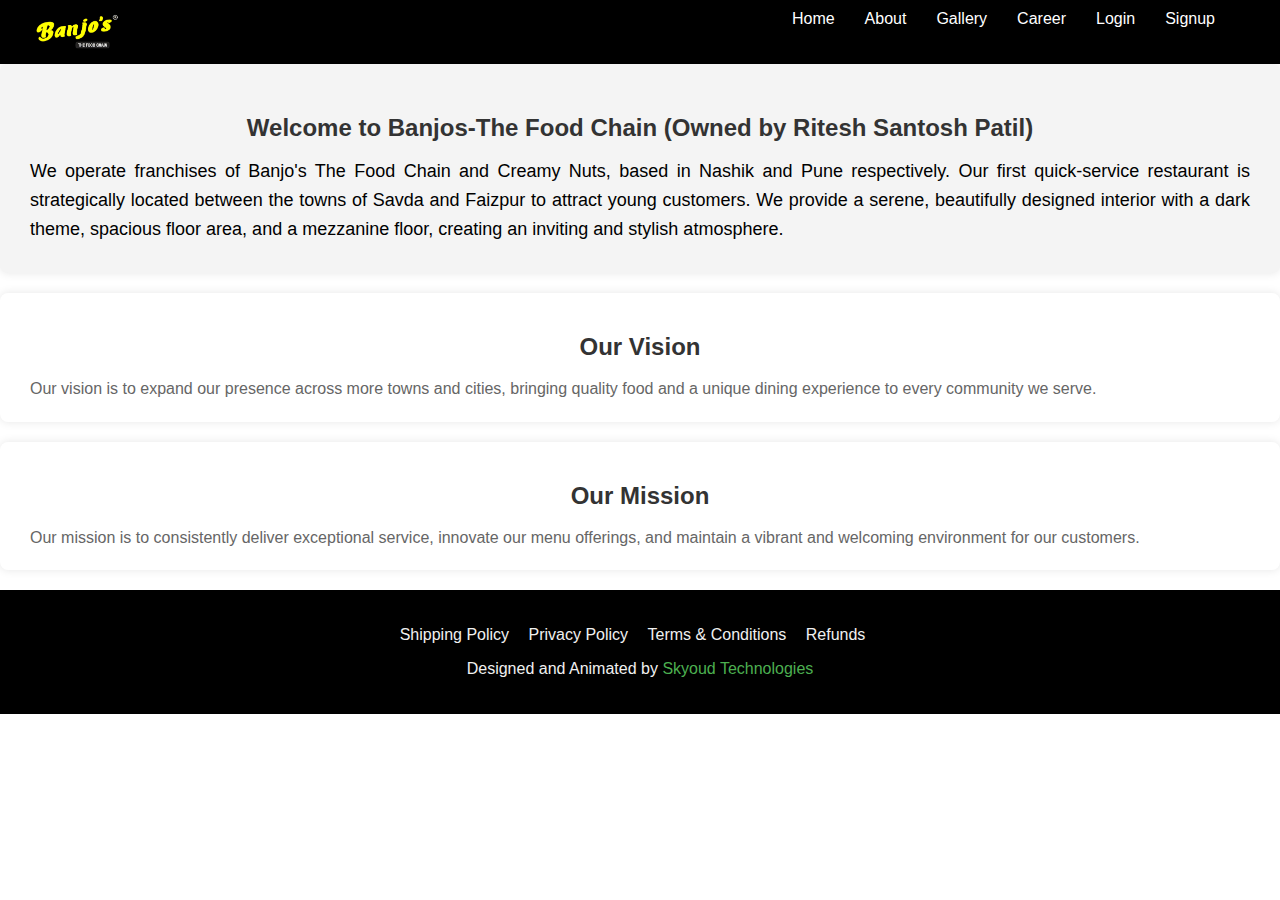
<file: about.html>
<!DOCTYPE html>
<html lang="en">
<head>
    <meta charset="UTF-8">
    <meta name="viewport" content="width=device-width, initial-scale=1.0">
    <title>About Us</title>
    <style>
        body {
            font-family: Arial, sans-serif;
            margin: 0;
            padding: 0;
        }

        header {
            background-color: #000; /* Black background */
            color: #fff;
            padding: 10px 0;
        }

       header .container {
            display: flex;
            
            padding: 0 20px;
            justify-content: space-between;
         
        }

        header .logo img {
            height: 40px;
        }

        nav ul {
            list-style: none;
            display: flex;
            margin: 0;
            padding: 0;
        }

        nav ul li {
            margin: 0 15px;
        }

        nav ul li a {
            color: #fff; /* White text */
            text-decoration: none;
        }

      
        .mobile-menu-btn {
            display: none;
            font-size: 24px;
            cursor: pointer;
            color: #fff;
        }
        .dropdown {
            position: relative;
            display: inline-block;
        }
        .dropdown-content {
            display: none;
            position: absolute;
            background-color: #f9f9f9;
            min-width: 160px;
            box-shadow: 0px 8px 16px 0px rgba(0,0,0,0.2);
            z-index: 1;
        }
        .dropdown-content a {
            color: black;
            padding: 12px 16px;
            text-decoration: none;
            display: block;
        }
        .dropdown-content a:hover {
            background-color: #f1f1f1;
        }
        .dropdown:hover .dropdown-content {
            display: block;
        }
        /* Footer Styles */
        footer {
            background: #333;
            color: #fff;
            text-align: center;
            padding: 10px 0;
            margin-top: 20px;
        }

        footer a {
            color: #4CAF50;
            text-decoration: none;
        }

        footer a:hover {
            text-decoration: underline;
        }
        footer {
    background-color: #000000; /* Black background */
    color: #f0f0f0; /* Dark white text color */
    padding: 20px;
    text-align: center;
}

.footer-section {
    margin-bottom: 10px;
}

.footer-section ul {
    list-style-type: none;
    padding: 0;
}

.footer-section ul li {
    display: inline;
    
    margin-right: 15px;
}

.footer-section ul li a {
    text-decoration: none;
    color: #f0f0f0;
	
}

.footer-section ul li a:hover {
    text-decoration: underline;
	
}


        @media (max-width: 768px) {
            .container {
                flex-direction: column;
                align-items: stretch;
            }
             nav ul {
                display: none;
                flex-direction: column;
                position: absolute;
                top: 60px;
                left: 20px;
                width: 100%;
                background-color: #000;
                padding: 10px 0;
                z-index: 1000;
            }
            .slider {
            position: relative;
            max-width: 100%;
            margin: 20px auto;
            }
            nav ul.active {
                display: flex;
            }
            .mobile-menu-btn {
                display: block;
                position: absolute;
                top: 15px;
                right: 20px;
                cursor: pointer;
                z-index: 1500;
                color: #fff;
                font-size: 1.5em;
            }
            .mobile-menu-btn.active {
                color: #4CAF50;
            }
            nav ul li {
                text-align: center;
                margin: 10px 0;
            }
            .menu-item {
                flex: 1 1 calc(45% - 20px);
            }
        }
         .contact-form {
                padding: 20px;
            }

        .section {
            padding: 50px 20px;
            text-align: center;
        }

        .section-intro {
            background-color: #f4f4f4;
            border-radius: 8px;
            box-shadow: 0 0 10px rgba(0, 0, 0, 0.1);
            padding: 30px;
            margin-bottom: 20px;
        }

        .section h2 {
            font-size: 24px;
            color: #333;
            margin-bottom: 15px;
            text-align: center;
        }

        .section p {
            max-width: 600px;
            margin: 0 auto;
            font-size: 18px;
            line-height: 1.6;
            text-align: justify;
        }

        .vision,
        .mission {
            background-color: #fff;
            border-radius: 8px;
            box-shadow: 0 0 10px rgba(0, 0, 0, 0.1);
            padding: 30px;
            margin-bottom: 20px;
        }

        .vision h2,
        .mission h2 {
            font-size: 24px;
            color: #333;
            margin-bottom: 15px;
            text-align: center;
        }

        .vision p,
        .mission p {
            font-size: 16px;
            line-height: 1.6;
            color: #666;
        }
             .section {
                padding: 30px 20px;
            }

            .section p {
                max-width: 100%;
                margin: 0 10px;
            }

            .vision,
            .mission {
                padding: 20px;
            }
        }

      

        @media (max-width: 550px) {
            .section {
                padding: 20px 15px;
            }

            .section p {
                margin: 0 10px;
                font-size: 16px;
            }

            .vision,
            .mission {
                padding: 15px;
            }

            .vision h2,
            .mission h2 {
                font-size: 20px;
            }

            .vision p,
            .mission p {
                font-size: 14px;
            }
        }
    </style>
</head>
<body>
    <header>
        <div class="container">
            <div class="logo">
                <img src="logo-url.png" alt="Logo">
            </div>
            <nav>
                <ul>
                    <li><a href="index.html#home">Home</a></li>
                    <li><a href="about.html">About</a></li>
                    <li><a href="Gallery.html">Gallery</a></li>
                    <li><a href="Career.html">Career</a></li>
                    <li><a href="login.html">Login</a></li>
                    <li><a href="SignUp.html">Signup</a></li>
                    <li><a href="cart.html"><i class="fas fa-shopping-cart"></i></a></li> <!-- Cart icon added -->
                </ul>
            </nav>
            <div class="mobile-menu-btn" onclick="toggleMobileMenu()">☰</div>
        </div>
    </header>

    <section class="section section-intro">
        <h2>Welcome to Banjos-The Food Chain (Owned by Ritesh Santosh Patil)</h2>
        <p>We operate franchises of Banjo's The Food Chain and Creamy Nuts, based in Nashik and Pune respectively. Our first quick-service restaurant is strategically located between the towns of Savda and Faizpur to attract young customers. We provide a serene, beautifully designed interior with a dark theme, spacious floor area, and a mezzanine floor, creating an inviting and stylish atmosphere.</p>
    </section>

    <section class="section vision">
        <h2>Our Vision</h2>
        <p>Our vision is to expand our presence across more towns and cities, bringing quality food and a unique dining experience to every community we serve.</p>
    </section>

    <section class="section mission">
        <h2>Our Mission</h2>
        <p>Our mission is to consistently deliver exceptional service, innovate our menu offerings, and maintain a vibrant and welcoming environment for our customers.</p>
    </section>

    <script>
        function toggleMobileMenu() {
            const nav = document.querySelector('nav ul');
            nav.classList.toggle('active');
        }
    </script>
    <footer>
    
    <div class="footer-section">
        <ul>
            <li><a href="shipping-policy.html">Shipping Policy</a></li>
            <li><a href="privacy-policy.html">Privacy Policy</a></li>
            <li><a href="terms-conditions.html">Terms & Conditions</a></li>
            <li><a href="refunds.html">Refunds</a></li>
          <!--  <li><a href="return-exchange.html">Return & Exchange Policy</a></li> -->
        </ul>
    </div>
    <div class="footer-section">
        <p>Designed and Animated by <a href="https://www.skyoudtechnologies.com">Skyoud Technologies</a></p>
    </div>
</footer>
</body>
</html>
</file>
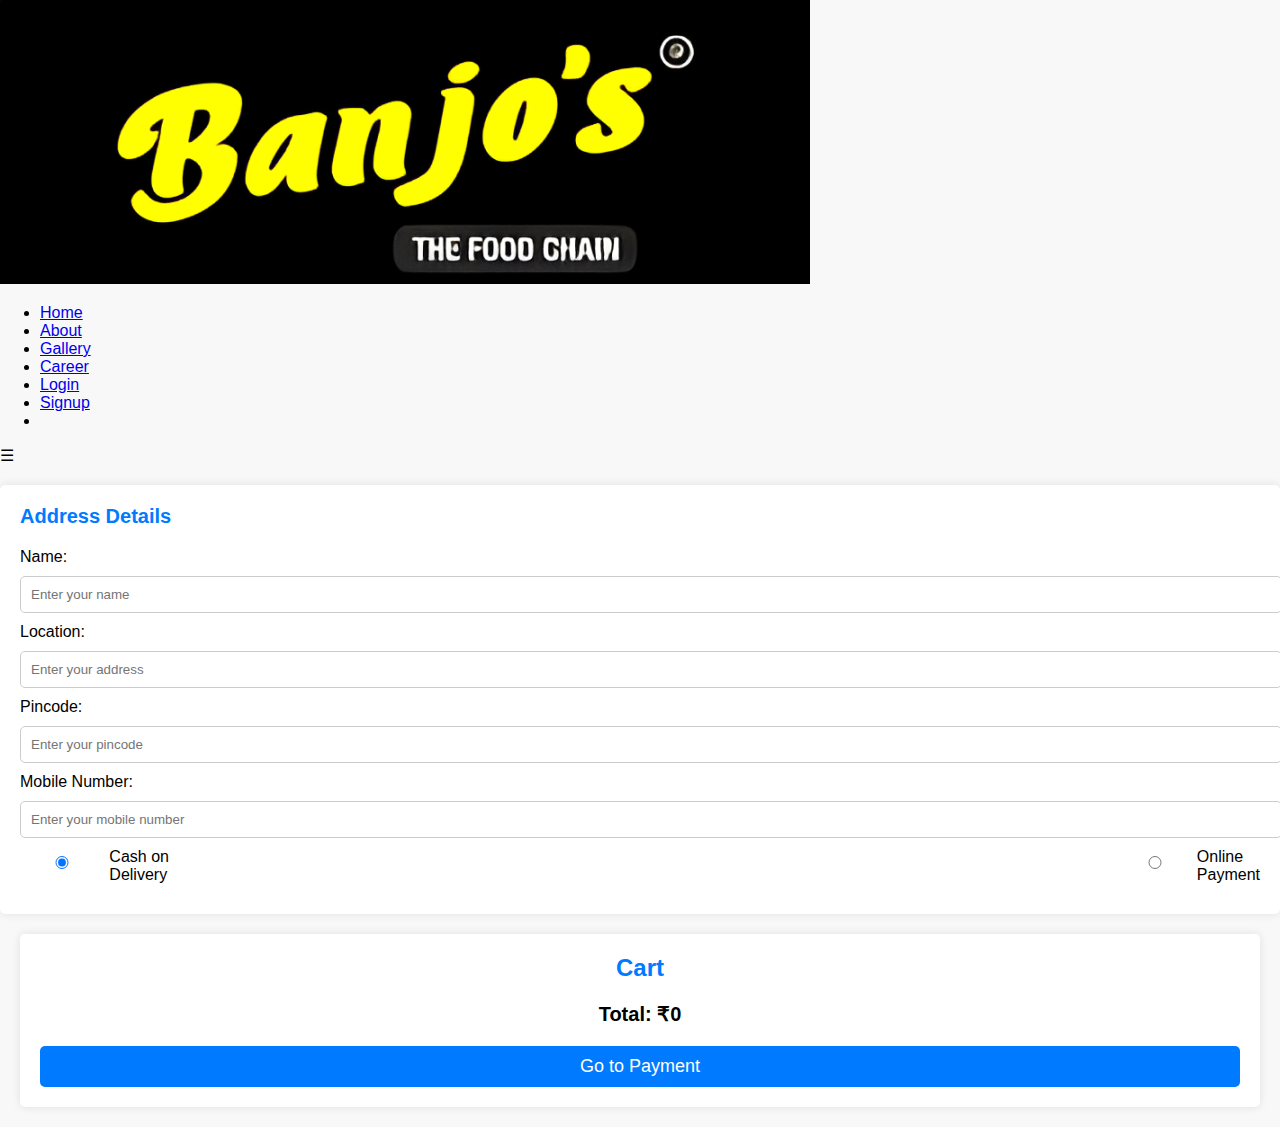
<file: Cart111.html>
<!DOCTYPE html>
<html lang="en">
<head>
    <meta charset="UTF-8">
    <meta name="viewport" content="width=device-width, initial-scale=1.0">
    <title>Cart</title>
    <style>
        body {
            font-family: Arial, sans-serif;
            background-color: #f8f8f8;
            margin: 0;
            padding: 0;
        }
        .cart {
            margin: 20px;
            padding: 20px;
            background-color: #fff;
            border-radius: 5px;
            box-shadow: 0 0 10px rgba(0, 0, 0, 0.1);
        }
        .cart h2 {
            margin: 0 0 20px 0;
            font-size: 24px;
            text-align: center;
            color: #007bff;
        }
        .cart-item {
            display: flex;
            align-items: center;
            justify-content: space-between;
            padding: 10px;
            border-bottom: 1px solid #eee;
        }
        .cart-item img {
            width: 50px;
            height: 50px;
            border-radius: 5px;
        }
        .cart-item .quantity {
            margin-left: 10px;
            font-weight: bold;
        }
        .cart-item span {
            flex-grow: 1;
            margin: 0 10px;
        }
        .cart-total {
            font-weight: bold;
            text-align: center;
            margin-top: 20px;
            font-size: 20px;
        }
        .delete-button {
            margin-left: 10px;
            cursor: pointer;
            color: red;
            font-weight: bold;
        }
        #go-to-payment {
            display: block;
            width: 100%;
            padding: 10px;
            background-color: #007bff;
            color: #fff;
            border: none;
            border-radius: 5px;
            font-size: 18px;
            cursor: pointer;
            text-align: center;
            margin-top: 20px;
        }
        /* Additional Styles for Address Section */
        .address-section {
            margin-top: 20px;
            padding: 20px;
            background-color: #fff;
            border-radius: 5px;
            box-shadow: 0 0 10px rgba(0, 0, 0, 0.1);
        }
        .address-section h3 {
            margin: 0 0 20px 0;
            font-size: 20px;
            color: #007bff;
        }
        .address-section label {
            display: block;
            margin-bottom: 10px;
        }
        .address-section input, 
        .address-section select {
            width: 100%;
            padding: 10px;
            margin-bottom: 10px;
            border-radius: 5px;
            border: 1px solid #ccc;
        }
        .address-section .payment-options {
            display: flex;
            justify-content: space-between;
        }
        .payment-options label {
            display: flex;
            align-items: center;
        }
        .payment-options input[type="radio"] {
            margin-right: 10px;
        }
        /* Mobile Responsive */
        @media (max-width: 768px) {
            .container {
                flex-direction: column;
                align-items: stretch;
            }
            nav ul {
                display: none;
                flex-direction: column;
                position: absolute;
                top: 60px;
                left: 20px;
                width: 100%;
                background-color: #000;
                padding: 10px 0;
                z-index: 1000;
            }
            nav ul.active {
                display: flex;
            }
            .mobile-menu-btn {
                display: block;
                position: absolute;
                top: 15px;
                right: 20px;
                cursor: pointer;
                z-index: 1500;
                color: #fff;
                font-size: 1.5em;
            }
            nav ul li {
                text-align: center;
                margin: 10px 0;
            }
            .menu-item {
                flex: 1 1 calc(45% - 20px);
            }
        }
    </style>
</head>
<body>
    <header>
        <div class="container">
            <div class="logo">
                <img src="logo-url.png" alt="Logo">
            </div>
            <nav>
                <ul>
                    <li><a href="index.html#home">Home</a></li>
                    <li><a href="about.html">About</a></li>
                    <li><a href="Gallery.html">Gallery</a></li>
                    <li><a href="Career.html">Career</a></li>
                    <li><a href="login.html">Login</a></li>
                    <li><a href="SignUp.html">Signup</a></li>
                    <li><a href="cart.html"><i class="fas fa-shopping-cart"></i></a></li> <!-- Cart icon added -->
                </ul>
            </nav>
            <div class="mobile-menu-btn" onclick="toggleMobileMenu()">☰</div>
        </div>
    </header>

    <div class="address-section">
        <h3>Address Details</h3>
        <label for="name">Name:</label>
        <input type="text" id="name" placeholder="Enter your name" required>

        <label for="location">Location:</label>
        <input type="text" id="location" placeholder="Enter your address" required>

        <label for="pincode">Pincode:</label>
        <input type="text" id="pincode" placeholder="Enter your pincode" required>

        <label for="mobile-number">Mobile Number:</label>
        <input type="tel" id="mobile-number" placeholder="Enter your mobile number" required>

        <div class="payment-options">
            <div>
                <label>
                    <input type="radio" name="payment" value="cod" checked> Cash on Delivery
                </label>
            </div>
            <div>
                <label>
                    <input type="radio" name="payment" value="online"> Online Payment
                </label>
            </div>
        </div>
    </div>

    <div class="cart" id="cart">
        <h2>Cart</h2>
        <div id="cart-items"></div>
        <div class="cart-total">Total: ₹<span id="cart-total-price">0</span></div>
        <button id="go-to-payment" onclick="goToPayment()">Go to Payment</button>
    </div>

    <script>
        let cart = JSON.parse(localStorage.getItem('cart')) || [];

        function displayCart() {
            const cartItems = document.getElementById('cart-items');
            cartItems.innerHTML = '';

            let totalPrice = 0;

            cart.forEach(item => {
                const cartItem = document.createElement('div');
                cartItem.className = 'cart-item';
                cartItem.innerHTML = `
                    <img src="${item.imageUrl}" alt="${item.name}">
                    <span>${item.name}</span>
                    <span>₹${item.price}</span>
                    <span class="quantity">${item.quantity}</span>
                    <span class="delete-button" onclick="removeFromCart('${item.name}')">Delete</span>
                `;
                cartItems.appendChild(cartItem);

                totalPrice += item.price * item.quantity;
            });

            document.getElementById('cart-total-price').innerText = totalPrice;
        }

        function removeFromCart(itemName) {
            cart.forEach((item, index) => {
                if (item.name === itemName) {
                    item.quantity--;

                    if (item.quantity === 0) {
                        cart.splice(index, 1);
                    }
                }
            });

            localStorage.setItem('cart', JSON.stringify(cart));
            displayCart();
        }

        function goToPayment() {
            // Add validation or handling if necessary
            window.location.href = 'payment.html';
        }

        function toggleMobileMenu() {
            const nav = document.querySelector('nav ul');
            nav.classList.toggle('active');
        }

        displayCart();
    </script>
</body>
</html>
</file>
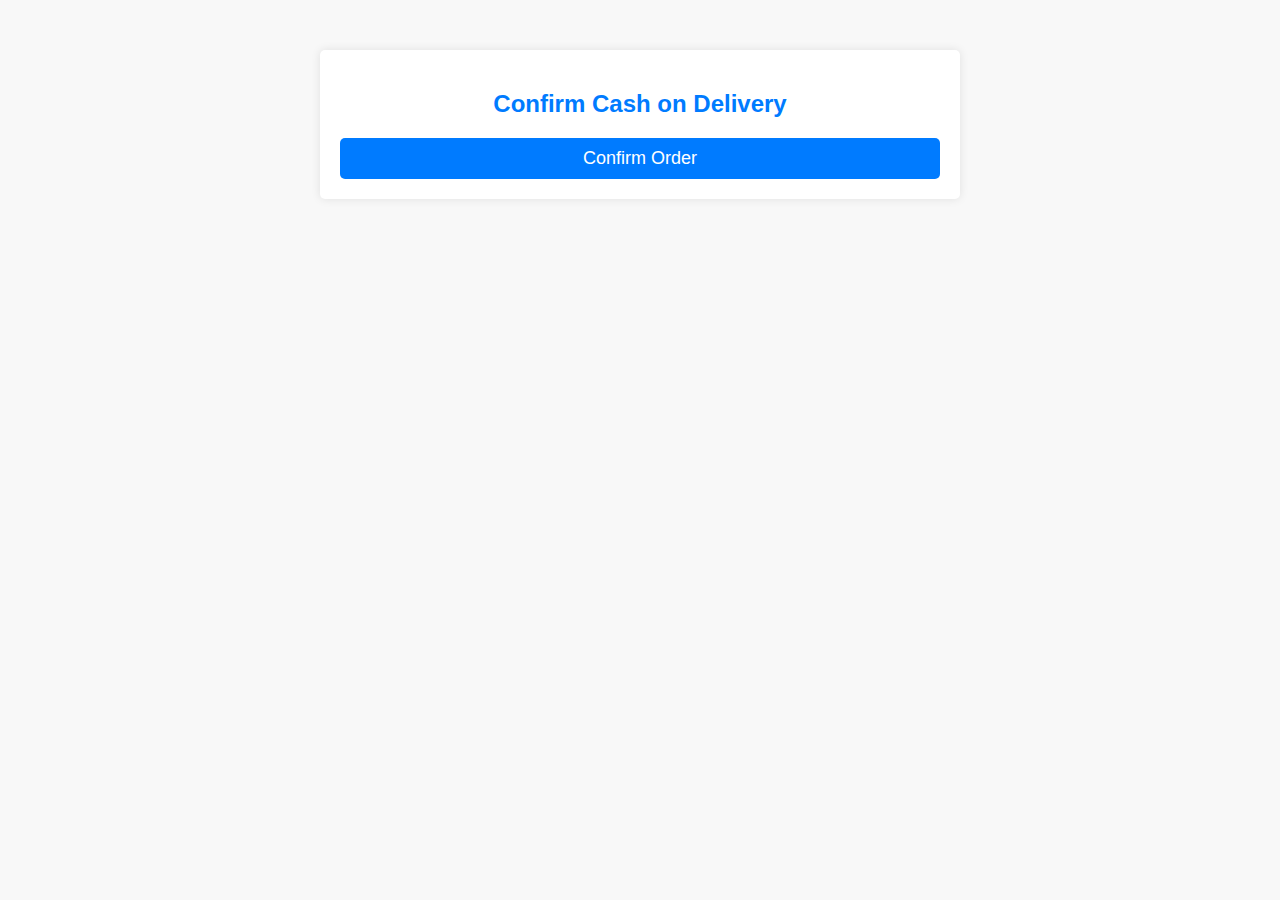
<file: cash_on_delivery.html>
<!DOCTYPE html>
<html lang="en">
<head>
    <meta charset="UTF-8">
    <meta name="viewport" content="width=device-width, initial-scale=1.0">
    <title>Cash on Delivery</title>
    <style>
        body {
            font-family: Arial, sans-serif;
            background-color: #f8f8f8;
            margin: 0;
            padding: 0;
        }
        .container {
            margin: 50px auto;
            padding: 20px;
            max-width: 600px;
            background-color: #fff;
            border-radius: 5px;
            box-shadow: 0 0 10px rgba(0, 0, 0, 0.1);
            text-align: center;
        }
        h2 {
            color: #007bff;
            margin-bottom: 20px;
        }
        .btn {
            display: block;
            width: 100%;
            padding: 10px;
            background-color: #007bff;
            color: #fff;
            border: none;
            border-radius: 5px;
            font-size: 18px;
            cursor: pointer;
            text-align: center;
            margin-top: 20px;
        }
    </style>
</head>
<body>
    <div class="container">
        <h2>Confirm Cash on Delivery</h2>
        <button class="btn" onclick="confirmOrder()">Confirm Order</button>
    </div>

    <script>
        function confirmOrder() {
            const orderId = 'ORD' + Math.floor(Math.random() * 1000000);
            alert(`Order successfully booked! Your Order ID is ${orderId}.`);
            localStorage.removeItem('cart'); // Clear the cart
            window.location.href = 'index.html'; // Redirect to home page or another relevant page
        }
    </script>
</body>
</html>
</file>
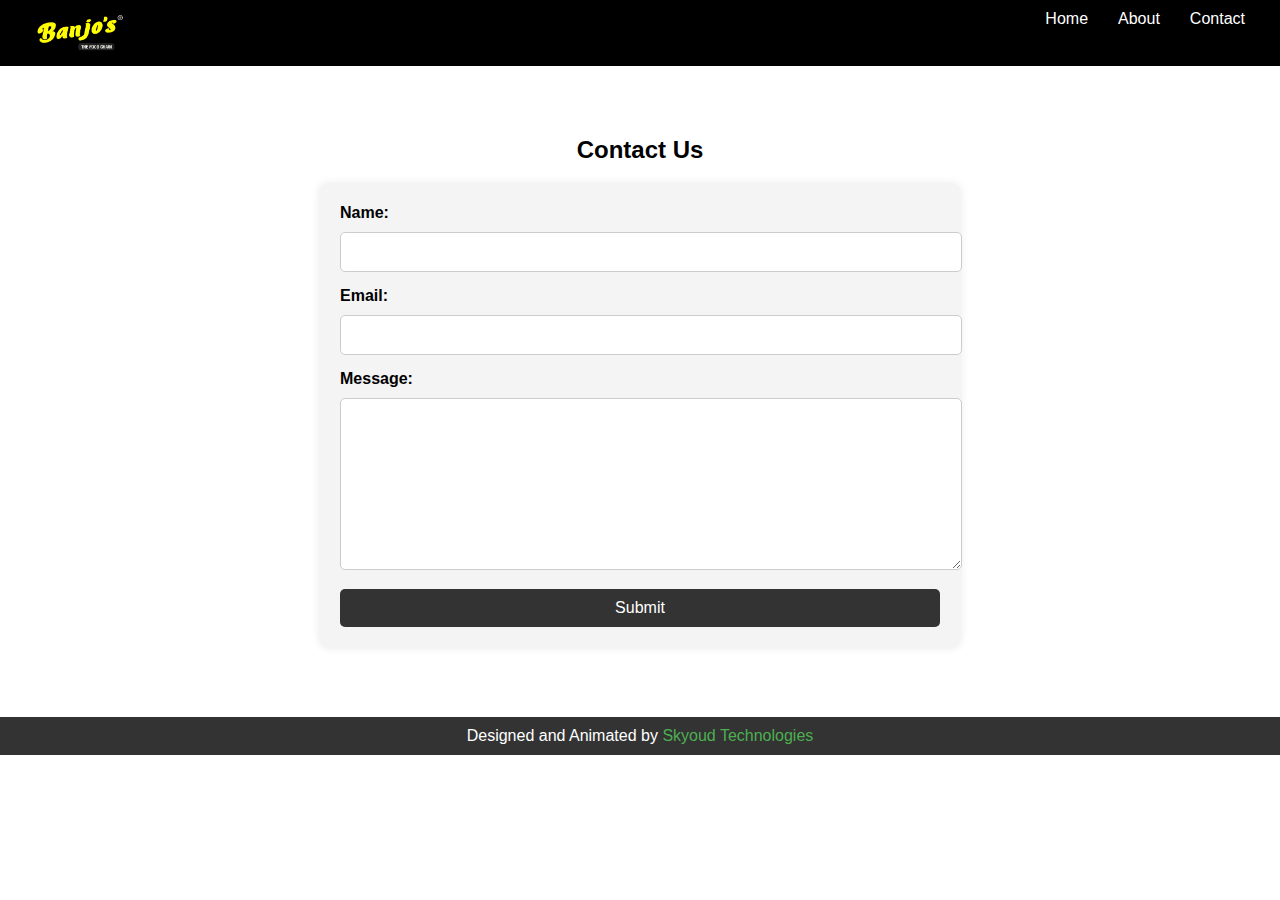
<file: contact.html>
<!DOCTYPE html>
<html lang="en">
<head>
    <meta charset="UTF-8">
    <meta name="viewport" content="width=device-width, initial-scale=1.0">
    <title>About Us</title>
    <style>
        /* Reset and General Styles */
        body {
            font-family: Arial, sans-serif;
            margin: 0;
            padding: 0;
        }

        header {
            background-color: #000;
            color: #fff;
            padding: 10px 0;
        }

       header .container {
           padding: 0 20px;
           
            display: flex;
            justify-content: space-between;
            
        }

       header .logo img {
            width: 120px;
        }

        nav {
            flex: 1;
        }

        nav ul {
            list-style: none;
            display: flex;
            justify-content: flex-end;
            margin: 0;
            padding: 0;
        }

        nav ul li {
            margin: 0 15px;
        }

        nav ul li a {
            color: #fff;
            text-decoration: none;
        }

        nav ul li a:hover {
            text-decoration: underline;
        }

        /* Contact Form and Section Styles */
        .section {
            padding: 50px 20px;
            text-align: center;
        }

        .contact-form {
            max-width: 600px;
            margin: 0 auto;
            text-align: left;
            background-color: #f4f4f4;
            border-radius: 8px;
            box-shadow: 0 0 10px rgba(0, 0, 0, 0.1);
            padding: 30px;
        }

        .contact-form label {
            display: block;
            margin-bottom: 10px;
            font-weight: bold;
        }

        .contact-form input,
        .contact-form textarea {
            width: 100%;
            padding: 10px;
            margin-bottom: 15px;
            border: 1px solid #ccc;
            border-radius: 5px;
            font-size: 16px;
        }

        .contact-form textarea {
            resize: vertical;
            min-height: 150px;
        }

        .contact-form button {
            width: 100%;
            padding: 10px;
            background-color: #333;
            color: #fff;
            border: none;
            border-radius: 5px;
            cursor: pointer;
            font-size: 16px;
        }

        .contact-form button:hover {
            background-color: #555;
        }

        /* Footer Styles */
        footer {
            background: #333;
            color: #fff;
            text-align: center;
            padding: 10px 0;
            margin-top: 20px;
        }

        footer a {
            color: #4CAF50;
            text-decoration: none;
        }

        footer a:hover {
            text-decoration: underline;
        }
         .mobile-menu-btn {
            display: none;
            font-size: 24px;
            cursor: pointer;
            color: #fff;
        }

        /* Media Queries for Responsive Design */
        @media (max-width: 768px) {
            .container {
                flex-direction: column;
                align-items: stretch;
            }
             nav ul {
                display: none;
                flex-direction: column;
                position: absolute;
                top: 60px;
                left: 20px;
                width: 100%;
                background-color: #000;
                padding: 10px 0;
                z-index: 1000;
            }
            .slider {
            position: relative;
            max-width: 100%;
            margin: 20px auto;
            }
            nav ul.active {
                display: flex;
            }
            .mobile-menu-btn {
                display: block;
                position: absolute;
                top: 15px;
                right: 20px;
                cursor: pointer;
                z-index: 1500;
                color: #fff;
                font-size: 1.5em;
            }
            .mobile-menu-btn.active {
                color: #4CAF50;
            }
            nav ul li {
                text-align: center;
                margin: 10px 0;
            }
            .menu-item {
                flex: 1 1 calc(45% - 20px);
            }
        }
         .contact-form {
                padding: 20px;
            }

        @media (max-width: 550px) {
            .menu-item {
                flex: 1 1 calc(100% - 20px);
            }
            .welcome {
                font-size: 1.5em;
            }
             .contact-form {
                padding: 20px;
            }
        }
            
    </style>
</head>
<body>
    <header>
        <div class="container">
            <div class="logo">
                <img src="logo-url.png" alt="Logo">
            </div>
            <nav>
                <div class="mobile-menu-btn" onclick="toggleMobileMenu()">☰</div>
                <ul>
                    <li><a href="index.html#home">Home</a></li>
                    <li><a href="about.html">About</a></li>
                    <li><a href="index.html#contact">Contact</a></li>
                </ul>
            </nav>
        </div>
    </header>

    <section id="contact" class="section contact">
        <div class="container">
            <h2>Contact Us</h2>
            <form class="contact-form">
                <label for="name">Name:</label>
                <input type="text" id="name" name="name" required>

                <label for="email">Email:</label>
                <input type="email" id="email" name="email" required>

                <label for="message">Message:</label>
                <textarea id="message" name="message" rows="5" required></textarea>

                <button type="submit">Submit</button>
            </form>
        </div>
    </section>

    <footer>
        Designed and Animated by <a href="https://www.skyoudtechnologies.com">Skyoud Technologies</a>
    </footer>

    <script>
        function toggleMobileMenu() {
            const nav = document.querySelector('nav ul');
            nav.classList.toggle('active');
        }
    </script>
</body>
</html>
</file>
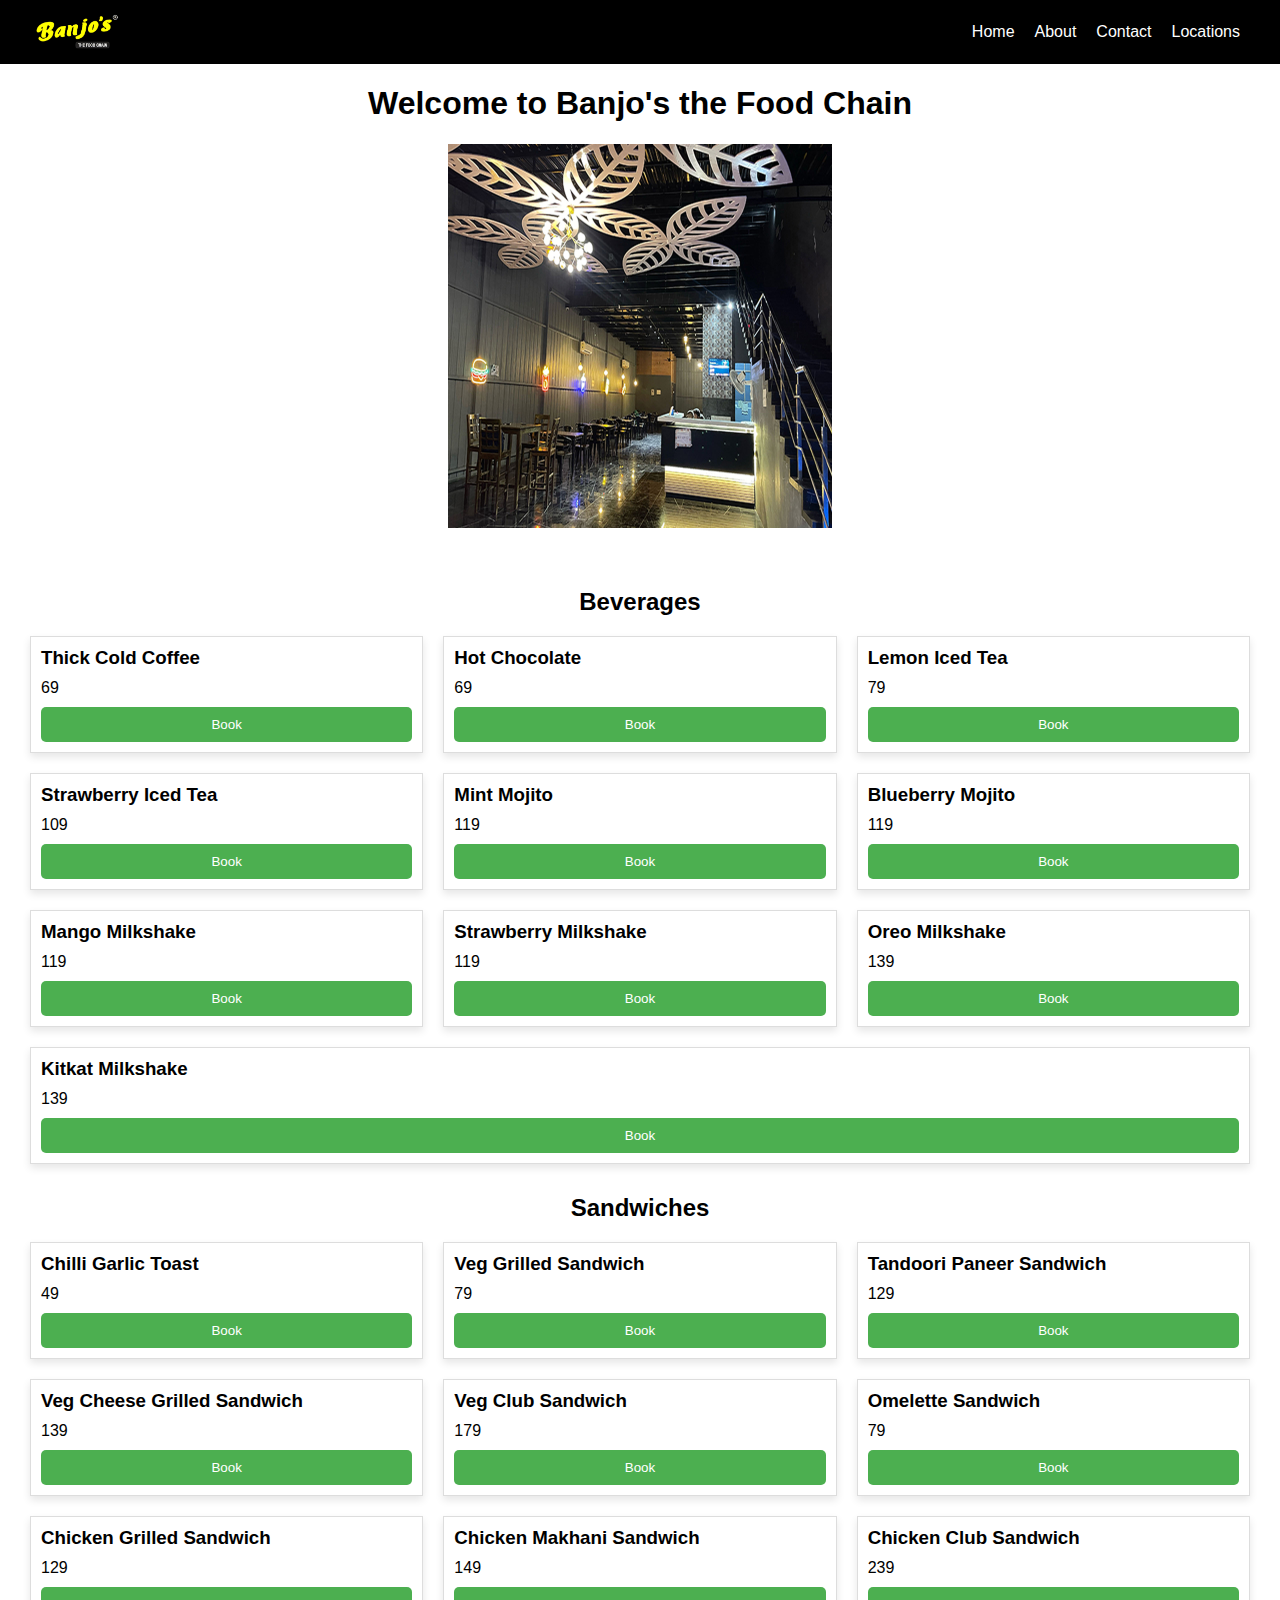
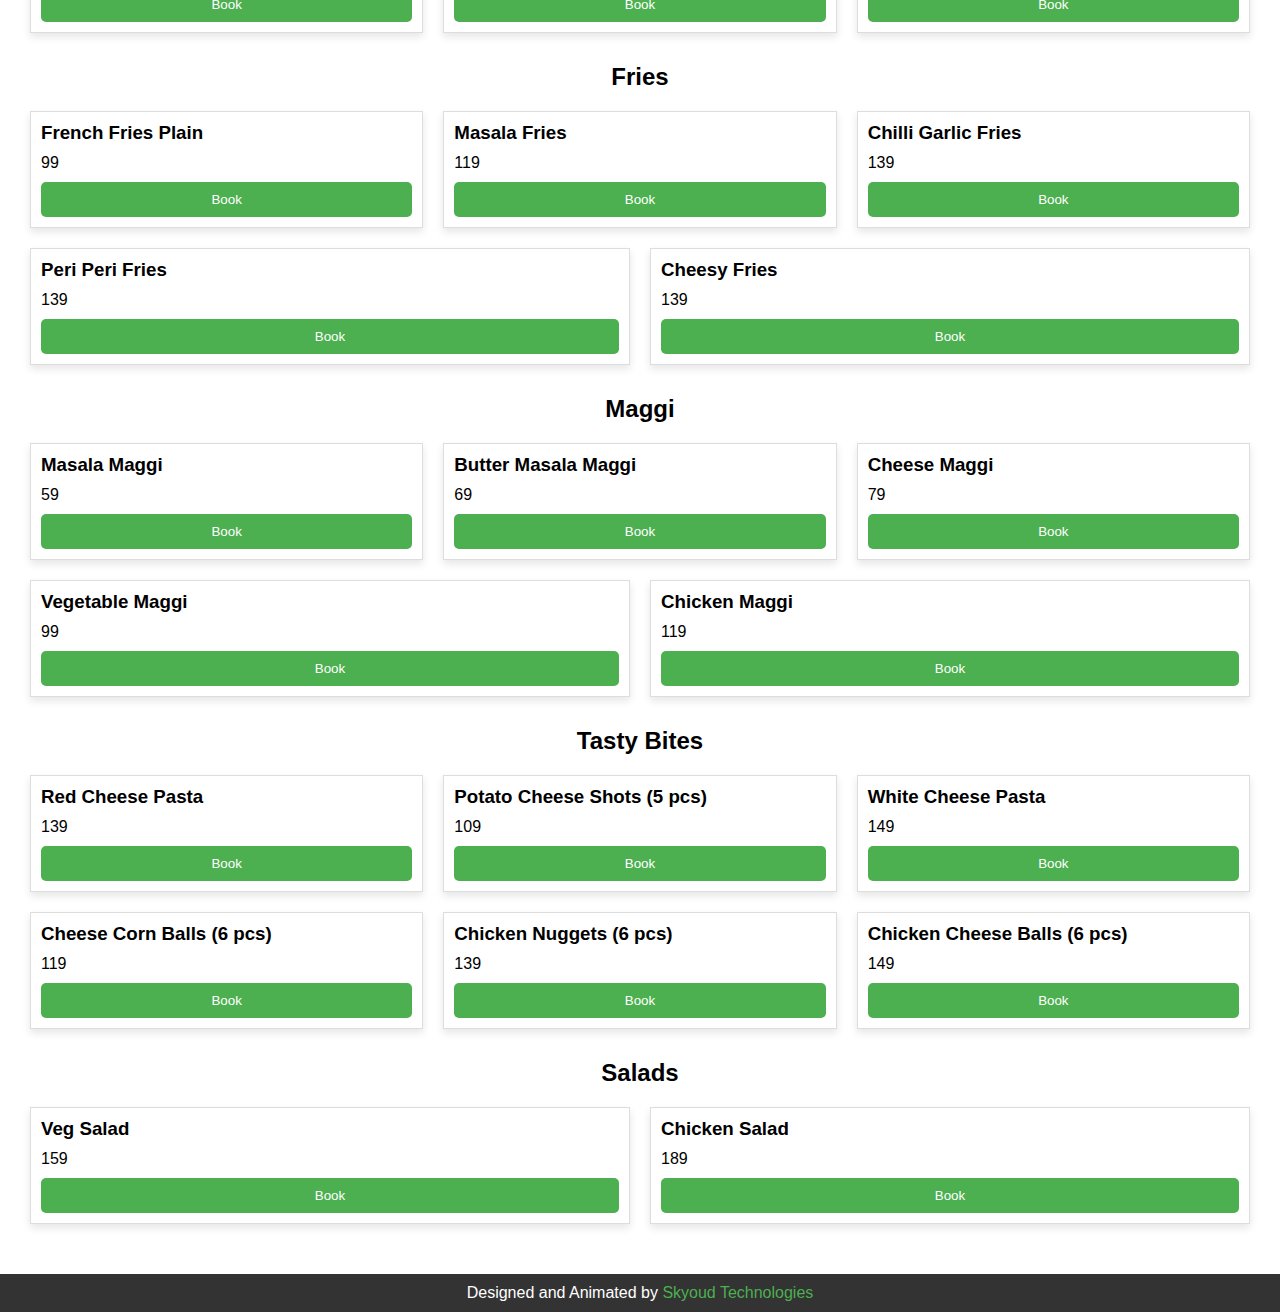
<file: index (3).html>
<!DOCTYPE html>
<html lang="en">
<head>
    <meta charset="UTF-8">
    <meta name="viewport" content="width=device-width, initial-scale=1.0">
    <title>Website Name</title>
    <style>
        body {
            font-family: Arial, sans-serif;
            margin: 0;
            padding: 0;
        }
        header {
            background: #000; /* Changed to black */
            color: #fff;
            padding: 10px 0;
        }
        header .container {
            display: flex;
            justify-content: space-between;
            align-items: center;
            padding: 0 20px;
        }
        header .logo img {
            height: 40px; /* Adjust the height as needed */
        }
        nav ul {
            list-style: none;
            margin: 0;
            padding: 0;
            display: flex;
        }
        nav ul li {
            margin-right: 20px;
        }
        nav ul li a {
            color: #fff;
            text-decoration: none;
        }
        .dropdown {
            position: relative;
            display: inline-block;
        }
        .dropdown-content {
            display: none;
            position: absolute;
            background-color: #f9f9f9;
            min-width: 160px;
            box-shadow: 0px 8px 16px 0px rgba(0,0,0,0.2);
            z-index: 1;
        }
        .dropdown-content a {
            color: black;
            padding: 12px 16px;
            text-decoration: none;
            display: block;
        }
        .dropdown-content a:hover {
            background-color: #f1f1f1;
        }
        .dropdown:hover .dropdown-content {
            display: block;
        }
        .welcome {
            text-align: center; /* Center the text */
            margin: 20px 0;
        }
        .menu {
            display: flex;
            flex-wrap: wrap;
            padding: 20px;
            justify-content: space-around;
        }
        .menu-category {
            flex-basis: 100%;
            text-align: center;
            margin: 20px 0 10px;
            font-size: 1.5em;
            font-weight: bold;
        }
        .menu-item {
            border: 1px solid #ddd;
            padding: 10px;
            margin: 10px;
            flex: 1 1 calc(30% - 20px);
            box-sizing: border-box;
            box-shadow: 0 4px 8px rgba(0,0,0,0.1);
            transition: transform 0.3s;
        }
        .menu-item:hover {
            transform: scale(1.05);
        }
        .menu-item h3 {
            margin: 0 0 10px;
        }
        .menu-item p {
            margin: 10px 0;
        }
        .menu-item button {
            background-color: #4CAF50;
            color: white;
            padding: 10px;
            border: none;
            cursor: pointer;
            width: 100%;
            border-radius: 5px;
        }
        .menu-item button:hover {
            background-color: #45a049;
        }
        .slider {
            position: relative;
            max-width: 30%;
            margin: 20px auto;
        }
        .slides img {
            width: 100%;
            display: none;
        }
        .slides img.active {
            display: block;
        }
        footer {
            background: #333;
            color: #fff;
            text-align: center;
            padding: 10px 0;
            margin-top: 20px;
        }
        footer a {
            color: #4CAF50;
            text-decoration: none;
        }
        footer a:hover {
            text-decoration: underline;
        }

        @media (max-width: 768px) {
            .menu-item {
                flex: 1 1 calc(45% - 20px);
            }
        }

        @media (max-width: 480px) {
            header .container {
                flex-direction: column;
                align-items: flex-start;
            }
            nav ul {
                flex-direction: column;
                align-items: flex-start;
            }
            nav ul li {
                margin-right: 0;
                margin-bottom: 10px;
            }
            .menu-item {
                flex: 1 1 calc(100% - 20px);
            }
        }
    </style>
</head>
<body>
    <header>
        <div class="container">
            <div class="logo">
                <img src="logo-url.png" alt="Logo"> <!-- Replace logo-url.png with the actual URL of the logo image -->
            </div>
            <nav>
                <ul>
                    <li><a href="#home">Home</a></li>
                    <li><a href="#about">About</a></li>
                    <li><a href="#contact">Contact</a></li>
                    <li class="dropdown">
                        <a href="javascript:void(0)">Locations</a>
                        <div class="dropdown-content">
                            <a href="#location1">Location 1</a>
                            <a href="#location2">Location 2</a>
                            <a href="#location3">Location 3</a>
                        </div>
                    </li>
                </ul>
            </nav>
        </div>
    </header>

    <main>
        <section class="welcome">
            <h1>Welcome to Banjo's the Food Chain</h1>
        </section>

        <div class="slider">
            <div class="slides">
                <img src="slide1-url.jpg" alt="Slide 1" class="active"> <!-- Replace slide1-url.jpg with the actual URL of the slide image -->
                <img src="slide2-url.jpg" alt="Slide 2"> <!-- Replace slide2-url.jpg with the actual URL of the slide image -->
                <img src="slide3-url.jpg" alt="Slide 3"> <!-- Replace slide3-url.jpg with the actual URL of the slide image -->
            </div>
        </div>

        <div class="menu">
            <!-- Beverages -->
            <div class="menu-category">Beverages</div>
            <div class="menu-item">
                <h3>Thick Cold Coffee</h3>
                <p>69</p>
                <button>Book</button>
            </div>
            <div class="menu-item">
                <h3>Hot Chocolate</h3>
                <p>69</p>
                <button>Book</button>
            </div>
            <div class="menu-item">
                <h3>Lemon Iced Tea</h3>
                <p>79</p>
                <button>Book</button>
            </div>
            <div class="menu-item">
                <h3>Strawberry Iced Tea</h3>
                <p>109</p>
                <button>Book</button>
            </div>
            <div class="menu-item">
                <h3>Mint Mojito</h3>
                <p>119</p>
                <button>Book</button>
            </div>
            <div class="menu-item">
                <h3>Blueberry Mojito</h3>
                <p>119</p>
                <button>Book</button>
            </div>
            <div class="menu-item">
                <h3>Mango Milkshake</h3>
                <p>119</p>
                <button>Book</button>
            </div>
            <div class="menu-item">
                <h3>Strawberry Milkshake</h3>
                <p>119</p>
                <button>Book</button>
            </div>
            <div class="menu-item">
                <h3>Oreo Milkshake</h3>
                <p>139</p>
                <button>Book</button>
            </div>
            <div class="menu-item">
                <h3>Kitkat Milkshake</h3>
                <p>139</p>
                <button>Book</button>
            </div>
            <!-- Sandwiches -->
            <div class="menu-category">Sandwiches</div>
            <div class="menu-item">
                <h3>Chilli Garlic Toast</h3>
                <p>49</p>
                <button>Book</button>
            </div>
            <div class="menu-item">
                <h3>Veg Grilled Sandwich</h3>
                <p>79</p>
                <button>Book</button>
            </div>
            <div class="menu-item">
                <h3>Tandoori Paneer Sandwich</h3>
                <p>129</p>
                <button>Book</button>
            </div>
            <div class="menu-item">
                <h3>Veg Cheese Grilled Sandwich</h3>
                <p>139</p>
                <button>Book</button>
            </div>
            <div class="menu-item">
                <h3>Veg Club Sandwich</h3>
                <p>179</p>
                <button>Book</button>
            </div>
            <div class="menu-item">
                <h3>Omelette Sandwich</h3>
                <p>79</p>
                <button>Book</button>
            </div>
            <div class="menu-item">
                <h3>Chicken Grilled Sandwich</h3>
                <p>129</p>
                <button>Book</button>
            </div>
            <div class="menu-item">
                <h3>Chicken Makhani Sandwich</h3>
                <p>149</p>
                <button>Book</button>
            </div>
            <div class="menu-item">
                <h3>Chicken Club Sandwich</h3>
                <p>239</p>
                <button>Book</button>
            </div>
            <!-- Fries -->
            <div class="menu-category">Fries</div>
            <div class="menu-item">
                <h3>French Fries Plain</h3>
                <p>99</p>
                <button>Book</button>
            </div>
            <div class="menu-item">
                <h3>Masala Fries</h3>
                <p>119</p>
                <button>Book</button>
            </div>
            <div class="menu-item">
                <h3>Chilli Garlic Fries</h3>
                <p>139</p>
                <button>Book</button>
            </div>
            <div class="menu-item">
                <h3>Peri Peri Fries</h3>
                <p>139</p>
                <button>Book</button>
            </div>
            <div class="menu-item">
                <h3>Cheesy Fries</h3>
                <p>139</p>
                <button>Book</button>
            </div>
            <!-- Maggi -->
            <div class="menu-category">Maggi</div>
            <div class="menu-item">
                <h3>Masala Maggi</h3>
                <p>59</p>
                <button>Book</button>
            </div>
            <div class="menu-item">
                <h3>Butter Masala Maggi</h3>
                <p>69</p>
                <button>Book</button>
            </div>
            <div class="menu-item">
                <h3>Cheese Maggi</h3>
                <p>79</p>
                <button>Book</button>
            </div>
            <div class="menu-item">
                <h3>Vegetable Maggi</h3>
                <p>99</p>
                <button>Book</button>
            </div>
            <div class="menu-item">
                <h3>Chicken Maggi</h3>
                <p>119</p>
                <button>Book</button>
            </div>
            <!-- Tasty Bites -->
            <div class="menu-category">Tasty Bites</div>
            <div class="menu-item">
                <h3>Red Cheese Pasta</h3>
                <p>139</p>
                <button>Book</button>
            </div>
            <div class="menu-item">
                <h3>Potato Cheese Shots (5 pcs)</h3>
                <p>109</p>
                <button>Book</button>
            </div>
            <div class="menu-item">
                <h3>White Cheese Pasta</h3>
                <p>149</p>
                <button>Book</button>
            </div>
            <div class="menu-item">
                <h3>Cheese Corn Balls (6 pcs)</h3>
                <p>119</p>
                <button>Book</button>
            </div>
            <div class="menu-item">
                <h3>Chicken Nuggets (6 pcs)</h3>
                <p>139</p>
                <button>Book</button>
            </div>
            <div class="menu-item">
                <h3>Chicken Cheese Balls (6 pcs)</h3>
                <p>149</p>
                <button>Book</button>
            </div>
            <!-- Salads -->
            <div class="menu-category">Salads</div>
            <div class="menu-item">
                <h3>Veg Salad</h3>
                <p>159</p>
                <button>Book</button>
            </div>
            <div class="menu-item">
                <h3>Chicken Salad</h3>
                <p>189</p>
                <button>Book</button>
            </div>
        </div>
    </main>

    <footer>
        Designed and Animated by <a href="https://www.skyoudtechnologies.com">Skyoud Technologies</a>
    </footer>

    <script>
        let currentSlide = 0;
        const slides = document.querySelectorAll('.slides img');

        function showSlide(index) {
            slides.forEach((slide, i) => {
                slide.classList.remove('active');
                if (i === index) {
                    slide.classList.add('active');
                }
            });
        }

        function nextSlide() {
            currentSlide = (currentSlide + 1) % slides.length;
            showSlide(currentSlide);
        }

        setInterval(nextSlide, 4000); // Change image every 4 seconds
    </script>
</body>
</html>
</file>
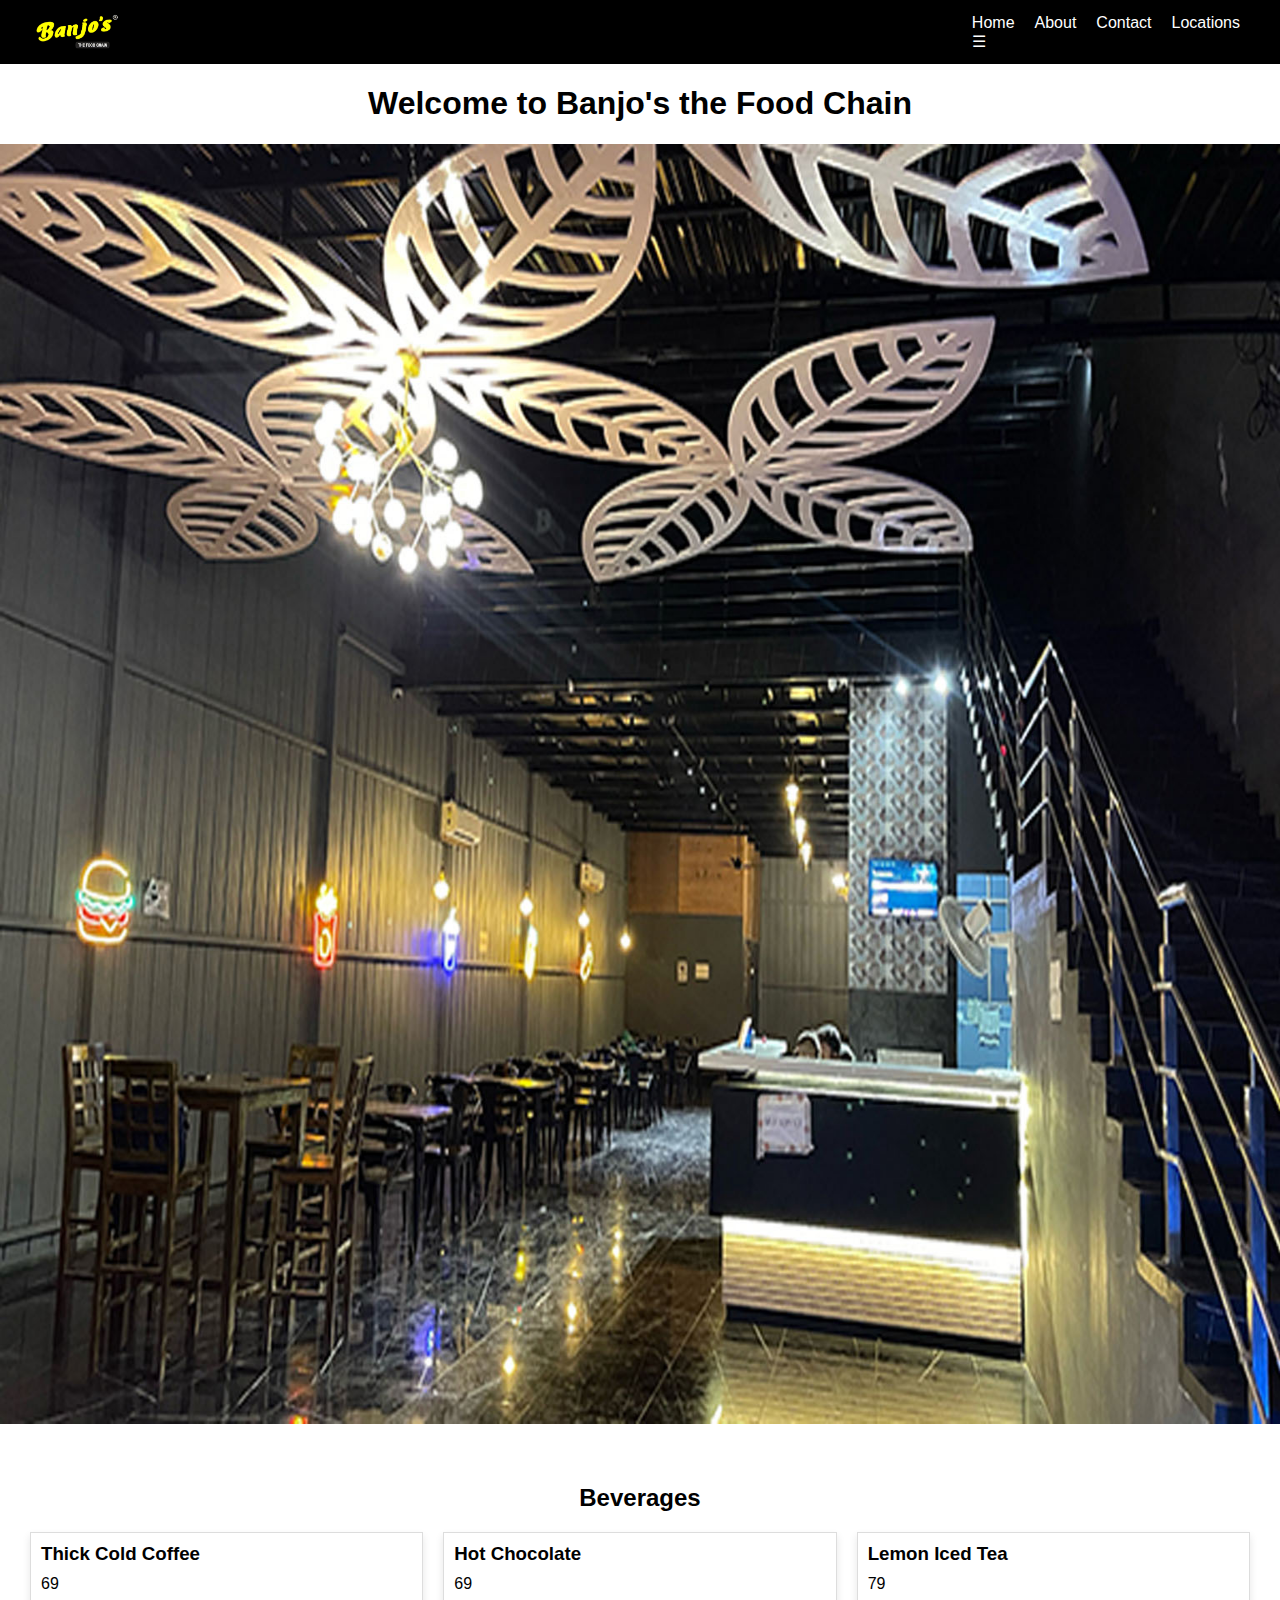
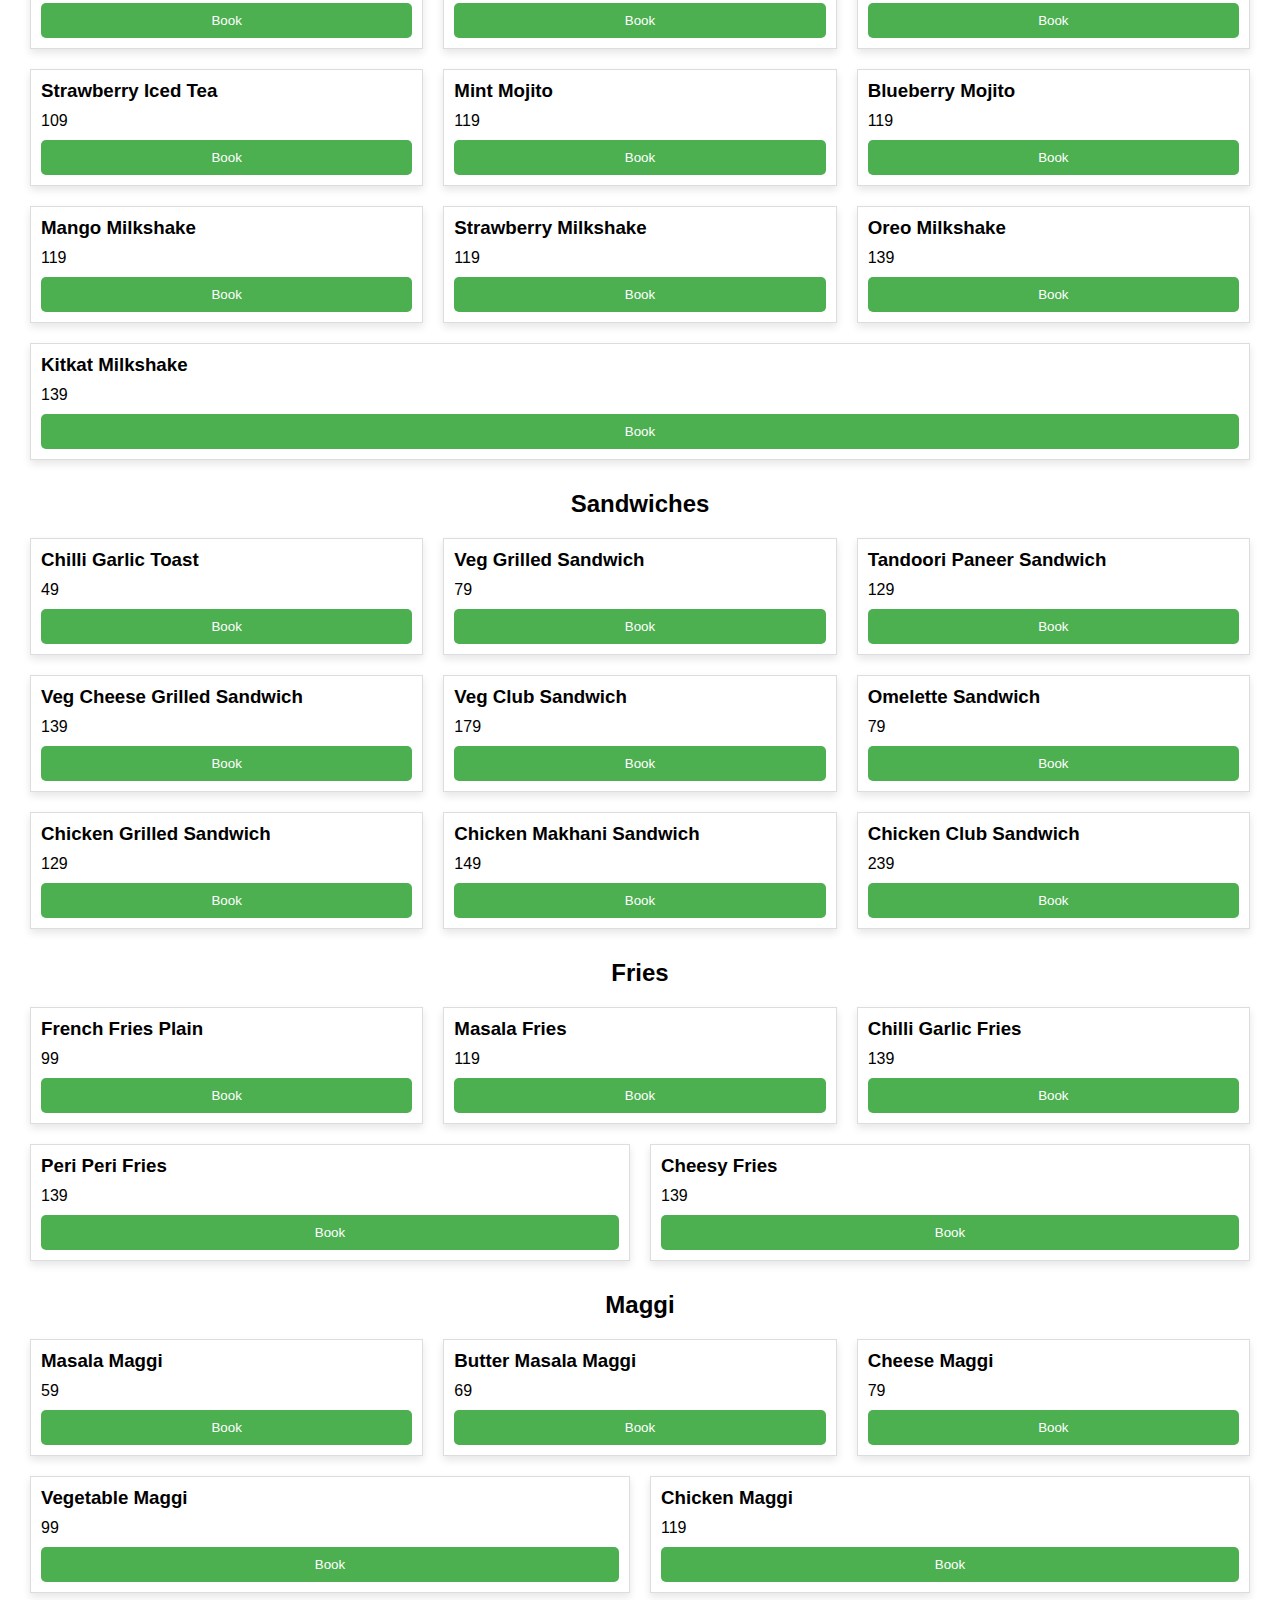
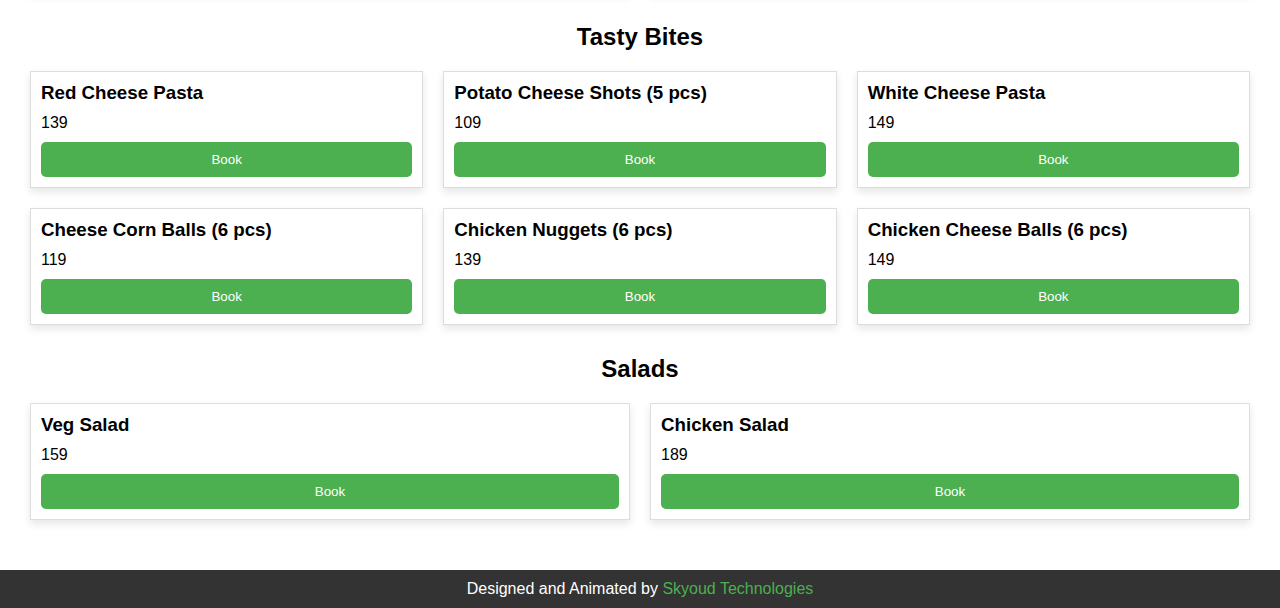
<file: index (4).html>
<!DOCTYPE html>
<html lang="en">
<head>
    <meta charset="UTF-8">
    <meta name="viewport" content="width=device-width, initial-scale=1.0">
    <title>Website Name</title>
    <style>
        body {
            font-family: Arial, sans-serif;
            margin: 0;
            padding: 0;
        }
        header {
            background: #000; /* Changed to black */
            color: #fff;
            padding: 10px 0;
        }
        header .container {
            display: flex;
            justify-content: space-between;
            align-items: center;
            padding: 0 20px;
        }
        header .logo img {
            height: 40px; /* Adjust the height as needed */
        }
        nav ul {
            list-style: none;
            margin: 0;
            padding: 0;
            display: flex;
        }
        nav ul li {
            margin-right: 20px;
        }
        nav ul li a {
            color: #fff;
            text-decoration: none;
        }
        .dropdown {
            position: relative;
            display: inline-block;
        }
        .dropdown-content {
            display: none;
            position: absolute;
            background-color: #f9f9f9;
            min-width: 160px;
            box-shadow: 0px 8px 16px 0px rgba(0,0,0,0.2);
            z-index: 1;
        }
        .dropdown-content a {
            color: black;
            padding: 12px 16px;
            text-decoration: none;
            display: block;
        }
        .dropdown-content a:hover {
            background-color: #f1f1f1;
        }
        .dropdown:hover .dropdown-content {
            display: block;
        }
        .welcome {
            text-align: center; /* Center the text */
            margin: 20px 0;
        }
        .menu {
            display: flex;
            flex-wrap: wrap;
            padding: 20px;
            justify-content: space-around;
        }
        .menu-category {
            flex-basis: 100%;
            text-align: center;
            margin: 20px 0 10px;
            font-size: 1.5em;
            font-weight: bold;
        }
        .menu-item {
            border: 1px solid #ddd;
            padding: 10px;
            margin: 10px;
            flex: 1 1 calc(30% - 20px);
            box-sizing: border-box;
            box-shadow: 0 4px 8px rgba(0,0,0,0.1);
            transition: transform 0.3s;
        }
        .menu-item:hover {
            transform: scale(1.05);
        }
        .menu-item h3 {
            margin: 0 0 10px;
        }
        .menu-item p {
            margin: 10px 0;
        }
        .menu-item button {
            background-color: #4CAF50;
            color: white;
            padding: 10px;
            border: none;
            cursor: pointer;
            width: 100%;
            border-radius: 5px;
        }
        .menu-item button:hover {
            background-color: #45a049;
        }
        .slider {
            position: relative;
            max-width: 100%;
            margin: 20px auto;
        }
        .slides img {
            width: 100%;
            display: none;
        }
        .slides img.active {
            display: block;
        }
        footer {
            background: #333;
            color: #fff;
            text-align: center;
            padding: 10px 0;
            margin-top: 20px;
        }
        footer a {
            color: #4CAF50;
            text-decoration: none;
        }
        footer a:hover {
            text-decoration: underline;
        }

        /* Media Queries */
        @media (max-width: 768px) {
            nav ul {
                display: none;
                flex-direction: column;
                position: absolute;
                top: 60px;
                left: 0;
                width: 100%;
                background-color: #000;
                padding: 10px 0;
                z-index: 1000;
            }
            nav ul.active {
                display: flex;
            }
            nav ul li {
                text-align: center;
                margin: 10px 0;
            }
            .menu-item {
                flex: 1 1 calc(45% - 20px);
            }
            .mobile-menu-btn {
                display: block;
                position: absolute;
                top: 15px;
                right: 20px;
                cursor: pointer;
                z-index: 1500;
                color: #fff;
                font-size: 1.5em;
                display: none;
            }
            .mobile-menu-btn.active {
                color: #4CAF50;
            }
        }

        @media (max-width: 480px) {
            .menu-item {
                flex: 1 1 calc(100% - 20px);
            }
        }
    </style>
</head>
<body>
    <header>
        <div class="container">
            <div class="logo">
                <img src="logo-url.png" alt="Logo"> <!-- Replace logo-url.png with the actual URL of the logo image -->
            </div>
            <nav>
                <ul>
                    <li><a href="#home">Home</a></li>
                    <li><a href="#about">About</a></li>
                    <li><a href="#contact">Contact</a></li>
                    <li class="dropdown">
                        <a href="javascript:void(0)">Locations</a>
                        <div class="dropdown-content">
                            <a href="#location1">Location 1</a>
                            <a href="#location2">Location 2</a>
                            <a href="#location3">Location 3</a>
                        </div>
                    </li>
                </ul>
                <div class="mobile-menu-btn" onclick="toggleMobileMenu()">☰</div>
            </nav>
        </div>
    </header>

    <main>
        <section class="welcome">
            <h1>Welcome to Banjo's the Food Chain</h1>
        </section>

        <div class="slider">
            <div class="slides">
                <img src="slide1-url.jpg" alt="Slide 1" class="active"> <!-- Replace slide1-url.jpg with the actual URL of the slide image -->
                <img src="slide2-url.jpg" alt="Slide 2"> <!-- Replace slide2-url.jpg with the actual URL of the slide image -->
                <img src="slide3-url.jpg" alt="Slide 3"> <!-- Replace slide3-url.jpg with the actual URL of the slide image -->
            </div>
        </div>

        <div class="menu">
            <!-- Beverages -->
            <div class="menu-category">Beverages</div>
            <div class="menu-item">
                <h3>Thick Cold Coffee</h3>
                <p>69</p>
                <button>Book</button>
            </div>
            <div class="menu-item">
                <h3>Hot Chocolate</h3>
                <p>69</p>
                <button>Book</button>
            </div>
            <div class="menu-item">
                <h3>Lemon Iced Tea</h3>
                <p>79</p>
                <button>Book</button>
            </div>
            <div class="menu-item">
                <h3>Strawberry Iced Tea</h3>
                <p>109</p>
                <button>Book</button>
            </div>
            <div class="menu-item">
                <h3>Mint Mojito</h3>
                <p>119</p>
                <button>Book</button>
            </div>
            <div class="menu-item">
                <h3>Blueberry Mojito</h3>
                <p>119</p>
                <button>Book</button>
            </div>
            <div class="menu-item">
                <h3>Mango Milkshake</h3>
                <p>119</p>
                <button>Book</button>
            </div>
            <div class="menu-item">
                <h3>Strawberry Milkshake</h3>
                <p>119</p>
                <button>Book</button>
            </div>
            <div class="menu-item">
                <h3>Oreo Milkshake</h3>
                <p>139</p>
                <button>Book</button>
            </div>
            <div class="menu-item">
                <h3>Kitkat Milkshake</h3>
                <p>139</p>
                <button>Book</button>
            </div>
            <!-- Sandwiches -->
            <div class="menu-category">Sandwiches</div>
            <div class="menu-item">
                <h3>Chilli Garlic Toast</h3>
                <p>49</p>
                <button>Book</button>
            </div>
            <div class="menu-item">
                <h3>Veg Grilled Sandwich</h3>
                <p>79</p>
                <button>Book</button>
            </div>
            <div class="menu-item">
                <h3>Tandoori Paneer Sandwich</h3>
                <p>129</p>
                <button>Book</button>
            </div>
            <div class="menu-item">
                <h3>Veg Cheese Grilled Sandwich</h3>
                <p>139</p>
                <button>Book</button>
            </div>
            <div class="menu-item">
                <h3>Veg Club Sandwich</h3>
                <p>179</p>
                <button>Book</button>
            </div>
            <div class="menu-item">
                <h3>Omelette Sandwich</h3>
                <p>79</p>
                <button>Book</button>
            </div>
            <div class="menu-item">
                <h3>Chicken Grilled Sandwich</h3>
                <p>129</p>
                <button>Book</button>
            </div>
            <div class="menu-item">
                <h3>Chicken Makhani Sandwich</h3>
                <p>149</p>
                <button>Book</button>
            </div>
            <div class="menu-item">
                <h3>Chicken Club Sandwich</h3>
                <p>239</p>
                <button>Book</button>
            </div>
            <!-- Fries -->
            <div class="menu-category">Fries</div>
            <div class="menu-item">
                <h3>French Fries Plain</h3>
                <p>99</p>
                <button>Book</button>
            </div>
            <div class="menu-item">
                <h3>Masala Fries</h3>
                <p>119</p>
                <button>Book</button>
            </div>
            <div class="menu-item">
                <h3>Chilli Garlic Fries</h3>
                <p>139</p>
                <button>Book</button>
            </div>
            <div class="menu-item">
                <h3>Peri Peri Fries</h3>
                <p>139</p>
                <button>Book</button>
            </div>
            <div class="menu-item">
                <h3>Cheesy Fries</h3>
                <p>139</p>
                <button>Book</button>
            </div>
            <!-- Maggi -->
            <div class="menu-category">Maggi</div>
            <div class="menu-item">
                <h3>Masala Maggi</h3>
                <p>59</p>
                <button>Book</button>
            </div>
            <div class="menu-item">
                <h3>Butter Masala Maggi</h3>
                <p>69</p>
                <button>Book</button>
            </div>
            <div class="menu-item">
                <h3>Cheese Maggi</h3>
                <p>79</p>
                <button>Book</button>
            </div>
            <div class="menu-item">
                <h3>Vegetable Maggi</h3>
                <p>99</p>
                <button>Book</button>
            </div>
            <div class="menu-item">
                <h3>Chicken Maggi</h3>
                <p>119</p>
                <button>Book</button>
            </div>
            <!-- Tasty Bites -->
            <div class="menu-category">Tasty Bites</div>
            <div class="menu-item">
                <h3>Red Cheese Pasta</h3>
                <p>139</p>
                <button>Book</button>
            </div>
            <div class="menu-item">
                <h3>Potato Cheese Shots (5 pcs)</h3>
                <p>109</p>
                <button>Book</button>
            </div>
            <div class="menu-item">
                <h3>White Cheese Pasta</h3>
                <p>149</p>
                <button>Book</button>
            </div>
            <div class="menu-item">
                <h3>Cheese Corn Balls (6 pcs)</h3>
                <p>119</p>
                <button>Book</button>
            </div>
            <div class="menu-item">
                <h3>Chicken Nuggets (6 pcs)</h3>
                <p>139</p>
                <button>Book</button>
            </div>
            <div class="menu-item">
                <h3>Chicken Cheese Balls (6 pcs)</h3>
                <p>149</p>
                <button>Book</button>
            </div>
            <!-- Salads -->
            <div class="menu-category">Salads</div>
            <div class="menu-item">
                <h3>Veg Salad</h3>
                <p>159</p>
                <button>Book</button>
            </div>
            <div class="menu-item">
                <h3>Chicken Salad</h3>
                <p>189</p>
                <button>Book</button>
            </div>
        </div>
    </main>

    <footer>
        Designed and Animated by <a href="https://www.skyoudtechnologies.com">Skyoud Technologies</a>
    </footer>

    <script>
        function toggleMobileMenu() {
            const menu = document.querySelector('nav ul');
            menu.classList.toggle('active');
            const btn = document.querySelector('.mobile-menu-btn');
            btn.classList.toggle('active');
        }
    </script>
</body>
</html>
</file>
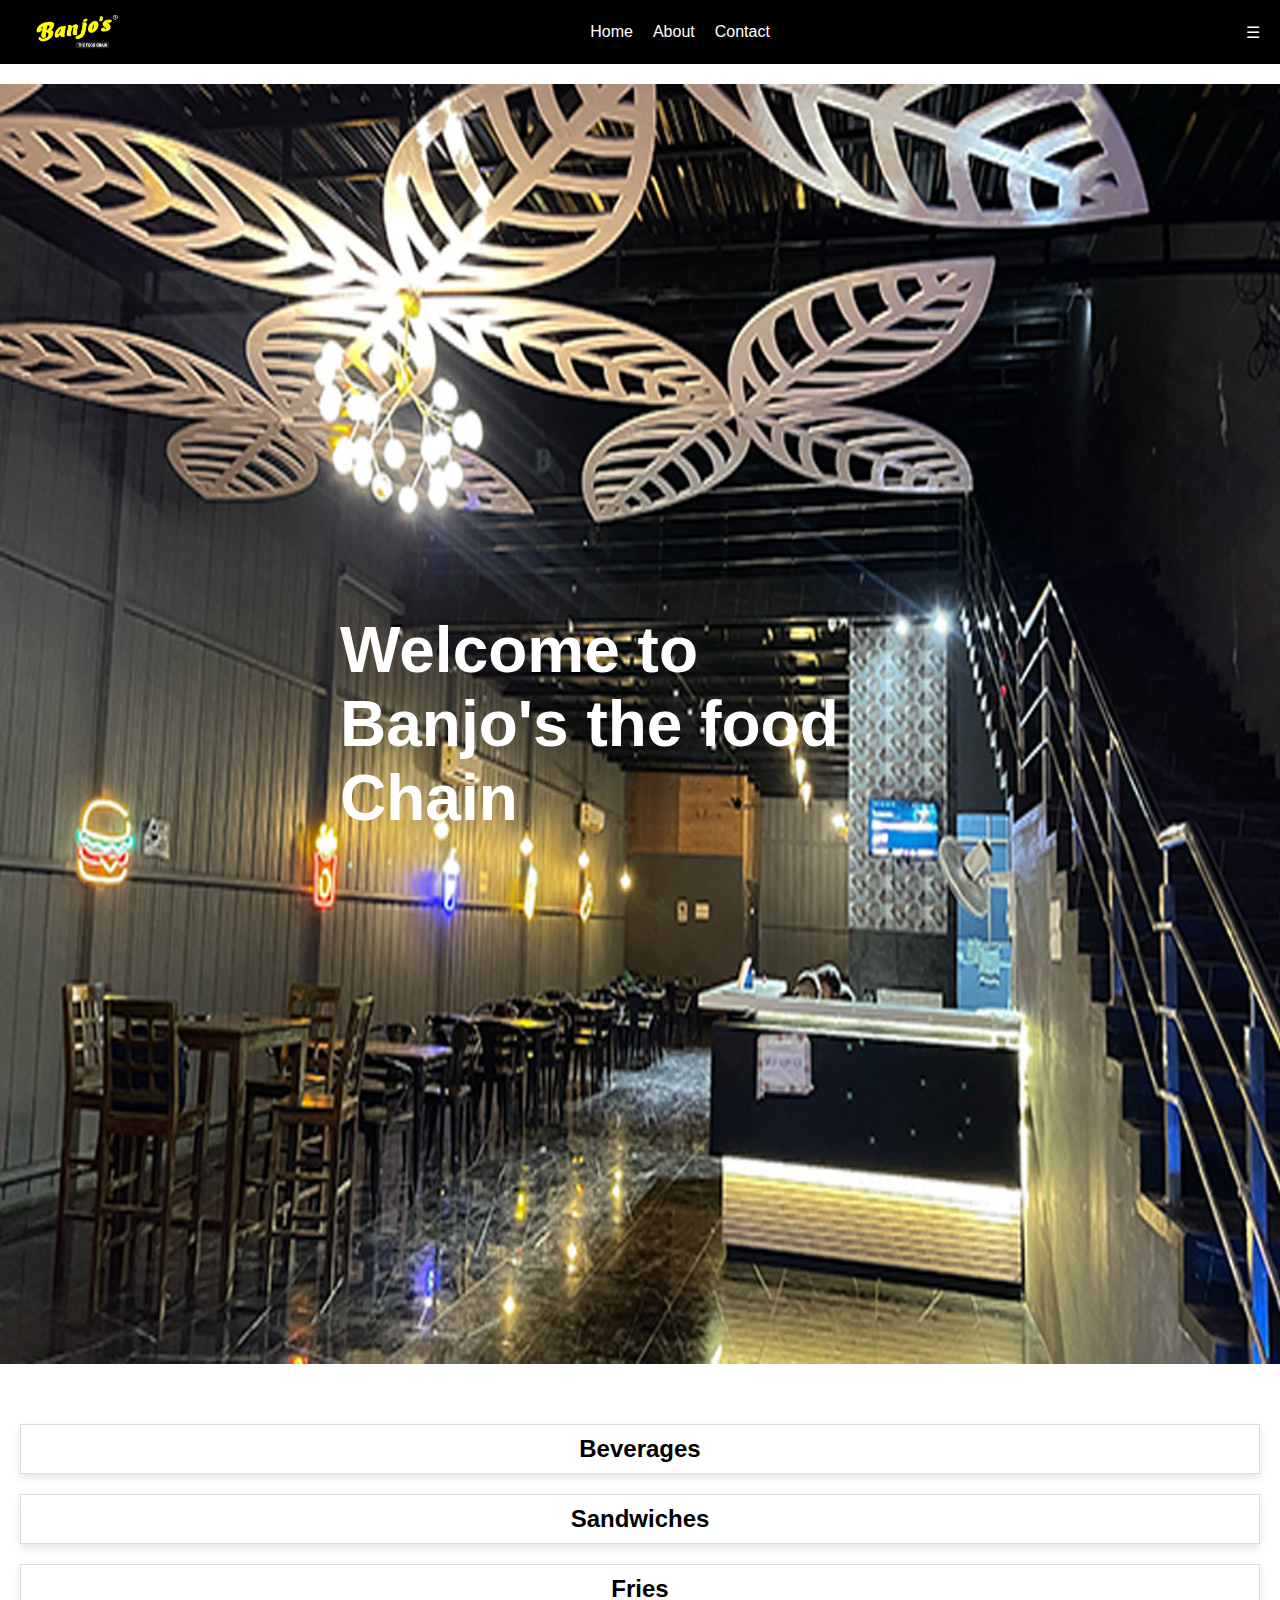
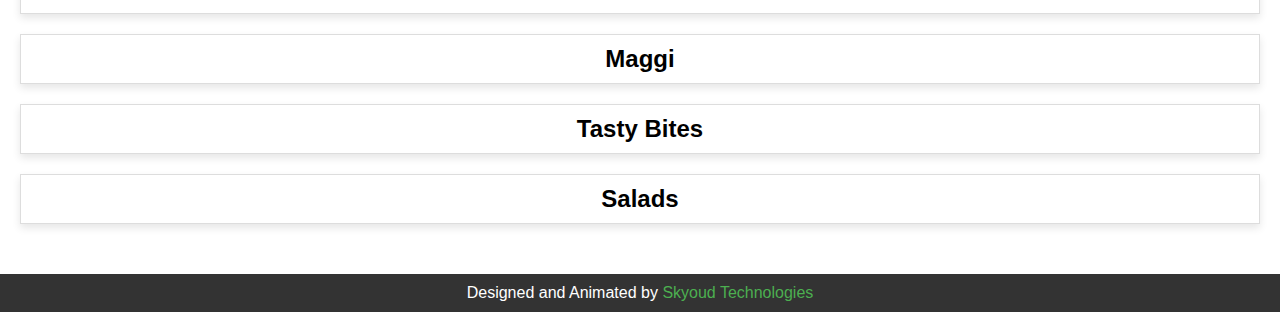
<file: index1x.html>
<!DOCTYPE html>
<html lang="en">
<head>
    <meta charset="UTF-8">
    <meta name="viewport" content="width=device-width, initial-scale=1.0">
    <title>Website Name</title>
    <style>
        body {
            font-family: Arial, sans-serif;
            margin: 0;
            padding: 0;
        }
        header {
            background: #000;
            color: #fff;
            padding: 10px 0;
        }
        header .container {
            display: flex;
            justify-content: space-between;
            align-items: center;
            padding: 0 20px;
        }
        header .logo img {
            height: 40px;
        }
        nav ul {
            list-style: none;
            margin: 0;
            padding: 0;
            display: flex;
        }
        nav ul li {
            margin-right: 20px;
        }
        nav ul li a {
            color: #fff;
            text-decoration: none;
        }
        .dropdown {
            position: relative;
            display: inline-block;
        }
        .dropdown-content {
            display: none;
            position: absolute;
            background-color: #f9f9f9;
            min-width: 160px;
            box-shadow: 0px 8px 16px 0px rgba(0,0,0,0.2);
            z-index: 1;
        }
        .dropdown-content a {
            color: black;
            padding: 12px 16px;
            text-decoration: none;
            display: block;
        }
        .dropdown-content a:hover {
            background-color: #f1f1f1;
        }
        .dropdown:hover .dropdown-content {
            display: block;
        }
        .slider {
            position: relative;
            max-width: 100%;
            margin: 20px auto;
        }
        .slides img {
            width: 100%;
            display: none;
        }
        .slides img.active {
            display: block;
        }
        .welcome {
            position: absolute;
            top: 50%;
            left: 50%;
            transform: translate(-50%, -50%);
            color: #fff;
            font-size: 2em;
            padding: 10px 20px;
            border-radius: 10px;
        }
        .menu {
            padding: 20px;
        }
        .menu-category {
            text-align: center;
            margin: 20px 0 10px;
            font-size: 1.5em;
            font-weight: bold;
            cursor: pointer;
            padding: 10px;
            border: 1px solid #ddd;
            box-shadow: 0 4px 8px rgba(0,0,0,0.1);
            transition: background-color 0.3s;
        }
        .menu-category:hover {
            background-color: #f9f9f9;
        }
        .menu-items {
            display: none;
            flex-wrap: wrap;
            justify-content: space-around;
        }
        .menu-items.active {
            display: flex;
        }
        .menu-item {
            border: 1px solid #ddd;
            padding: 10px;
            margin: 10px;
            flex: 1 1 calc(30% - 20px);
            box-sizing: border-box;
            box-shadow: 0 4px 8px rgba(0,0,0,0.1);
            transition: transform 0.3s;
        }
        .menu-item:hover {
            transform: scale(1.05);
        }
        .menu-item h3 {
            margin: 0 0 10px;
        }
        .menu-item p {
            margin: 10px 0;
        }
        .menu-item button {
            background-color: #4CAF50;
            color: white;
            padding: 10px;
            border: none;
            cursor: pointer;
            width: 100%;
            border-radius: 5px;
        }
        .menu-item button:hover {
            background-color: #45a049;
        }
        footer {
            background: #333;
            color: #fff;
            text-align: center;
            padding: 10px 0;
            margin-top: 20px;
        }
        footer a {
            color: #4CAF50;
            text-decoration: none;
        }
        footer a:hover {
            text-decoration: underline;
        }

        /* Media Queries */
        @media (max-width: 768px) {
            nav ul {
                display: none;
                flex-direction: column;
                position: absolute;
                top: 60px;
                left: 20px;
                width: 100%;
                background-color: #000;
                padding: 10px 0;
                z-index: 1000;
            }
            nav ul.active {
                display: flex;
            }
            .mobile-menu-btn {
                display: block;
                position: absolute;
                top: 15px;
                right: 20px;
                cursor: pointer;
                z-index: 1500;
                color: #fff;
                font-size: 1.5em;
            }
            .mobile-menu-btn.active {
                color: #4CAF50;
            }
            nav ul li {
                text-align: center;
                margin: 10px 0;
            }
            .menu-item {
                flex: 1 1 calc(45% - 20px);
            }
        }

        @media (max-width: 550px) {
            .menu-item {
                flex: 1 1 calc(100% - 20px);
            }
            .welcome {
                font-size: 1.5em;
            }
        }
    </style>
</head>
<body>
    <header>
        <div class="container">
            <div class="logo">
                <img src="logo-url.png" alt="Logo">
            </div>
            <nav>
                <ul>
                    <li><a href="#home">Home</a></li>
                    <li><a href="#about">About</a></li>
                    <li><a href="#contact">Contact</a></li>
                </ul>
            </nav>
            <div class="mobile-menu-btn" onclick="toggleMobileMenu()">☰</div>
        </div>
    </header>

    <main>
        <div class="slider">
            <div class="slides">
                <img src="slide1-url.jpg" alt="Slide 1" class="active">
                <img src="slide2-url.jpg" alt="Slide 2">
                <img src="slide3-url.jpg" alt="Slide 3">
            </div>
            <div class="welcome">
                <h1>Welcome to Banjo's the food Chain</h1>
            </div>
        </div>

        <div class="menu">
            <div class="menu-category" onclick="toggleMenu('beverages')">Beverages</div>
            <div class="menu-items" id="beverages">
                <div class="menu-item">
                    <h3>Thick Cold Coffee</h3>
                    <p>69</p>
                    <button>Book</button>
                </div>
                <div class="menu-item">
                    <h3>Hot Chocolate</h3>
                    <p>69</p>
                    <button>Book</button>
                </div>
                <div class="menu-item">
                    <h3>Lemon Iced Tea</h3>
                    <p>79</p>
                    <button>Book</button>
                </div>
                <div class="menu-item">
                    <h3>Strawberry Iced Tea</h3>
                    <p>109</p>
                    <button>Book</button>
                </div>
                <div class="menu-item">
                    <h3>Mint Mojito</h3>
                    <p>119</p>
                    <button>Book</button>
                </div>
                <div class="menu-item">
                    <h3>Blueberry Mojito</h3>
                    <p>119</p>
                    <button>Book</button>
                </div>
                <div class="menu-item">
                    <h3>Mango Milkshake</h3>
                    <p>119</p>
                    <button>Book</button>
                </div>
                <div class="menu-item">
                    <h3>Strawberry Milkshake</h3>
                    <p>119</p>
                    <button>Book</button>
                </div>
                <div class="menu-item">
                    <h3>Oreo Milkshake</h3>
                    <p>139</p>
                    <button>Book</button>
                </div>
                <div class="menu-item">
                    <h3>Kitkat Milkshake</h3>
                    <p>139</p>
                    <button>Book</button>
                </div>
            </div>

            <div class="menu-category" onclick="toggleMenu('sandwiches')">Sandwiches</div>
            <div class="menu-items" id="sandwiches">
                <div class="menu-item">
                    <h3>Chilli Garlic Toast</h3>
                    <p>49</p>
                    <button>Book</button>
                </div>
                <div class="menu-item">
                    <h3>Veg Grilled Sandwich</h3>
                    <p>79</p>
                    <button>Book</button>
                </div>
                <div class="menu-item">
                    <h3>Tandoori Paneer Sandwich</h3>
                    <p>129</p>
                    <button>Book</button>
                </div>
                <div class="menu-item">
                    <h3>Veg Cheese Grilled Sandwich</h3>
                    <p>139</p>
                    <button>Book</button>
                </div>
                <div class="menu-item">
                    <h3>Veg Club Sandwich</h3>
                    <p>179</p>
                    <button>Book</button>
                </div>
                <div class="menu-item">
                    <h3>Omelette Sandwich</h3>
                    <p>79</p>
                    <button>Book</button>
                </div>
                <div class="menu-item">
                    <h3>Chicken Grilled Sandwich</h3>
                    <p>129</p>
                    <button>Book</button>
                </div>
                <div class="menu-item">
                    <h3>Chicken Makhani Sandwich</h3>
                    <p>149</p>
                    <button>Book</button>
                </div>
                <div class="menu-item">
                    <h3>Chicken Club Sandwich</h3>
                    <p>239</p>
                    <button>Book</button>
                </div>
            </div>

            <div class="menu-category" onclick="toggleMenu('fries')">Fries</div>
            <div class="menu-items" id="fries">
                <div class="menu-item">
                    <h3>French Fries Plain</h3>
                    <p>99</p>
                    <button>Book</button>
                </div>
                <div class="menu-item">
                    <h3>Masala Fries</h3>
                    <p>119</p>
                    <button>Book</button>
                </div>
                <div class="menu-item">
                    <h3>Chilli Garlic Fries</h3>
                    <p>139</p>
                    <button>Book</button>
                </div>
                <div class="menu-item">
                    <h3>Peri Peri Fries</h3>
                    <p>139</p>
                    <button>Book</button>
                </div>
                <div class="menu-item">
                    <h3>Cheesy Fries</h3>
                    <p>139</p>
                    <button>Book</button>
                </div>
            </div>

            <div class="menu-category" onclick="toggleMenu('maggi')">Maggi</div>
            <div class="menu-items" id="maggi">
                <div class="menu-item">
                    <h3>Masala Maggi</h3>
                    <p>59</p>
                    <button>Book</button>
                </div>
                <div class="menu-item">
                    <h3>Butter Masala Maggi</h3>
                    <p>69</p>
                    <button>Book</button>
                </div>
                <div class="menu-item">
                    <h3>Cheese Maggi</h3>
                    <p>79</p>
                    <button>Book</button>
                </div>
                <div class="menu-item">
                    <h3>Vegetable Maggi</h3>
                    <p>99</p>
                    <button>Book</button>
                </div>
                <div class="menu-item">
                    <h3>Chicken Maggi</h3>
                    <p>119</p>
                    <button>Book</button>
                </div>
            </div>

            <div class="menu-category" onclick="toggleMenu('tasty-bites')">Tasty Bites</div>
            <div class="menu-items" id="tasty-bites">
                <div class="menu-item">
                    <h3>Red Cheese Pasta</h3>
                    <p>139</p>
                    <button>Book</button>
                </div>
                <div class="menu-item">
                    <h3>Potato Cheese Shots (5 pcs)</h3>
                    <p>109</p>
                    <button>Book</button>
                </div>
                <div class="menu-item">
                    <h3>White Cheese Pasta</h3>
                    <p>149</p>
                    <button>Book</button>
                </div>
                <div class="menu-item">
                    <h3>Cheese Corn Balls (6 pcs)</h3>
                    <p>119</p>
                    <button>Book</button>
                </div>
                <div class="menu-item">
                    <h3>Chicken Nuggets (6 pcs)</h3>
                    <p>139</p>
                    <button>Book</button>
                </div>
                <div class="menu-item">
                    <h3>Chicken Cheese Balls (6 pcs)</h3>
                    <p>149</p>
                    <button>Book</button>
                </div>
            </div>

            <div class="menu-category" onclick="toggleMenu('salads')">Salads</div>
            <div class="menu-items" id="salads">
                <div class="menu-item">
                    <h3>Veg Salad</h3>
                    <p>159</p>
                    <button>Book</button>
                </div>
                <div class="menu-item">
                    <h3>Chicken Salad</h3>
                    <p>189</p>
                    <button>Book</button>
                </div>
            </div>
        </div>
    </main>

    <footer>
        Designed and Animated by <a href="https://www.skyoudtechnologies.com">Skyoud Technologies</a>
    </footer>

    <script>
        function toggleMobileMenu() {
            const menu = document.querySelector('nav ul');
            menu.classList.toggle('active');
            const btn = document.querySelector('.mobile-menu-btn');
            btn.classList.toggle('active');
        }

        function toggleMenu(category) {
            const menu = document.getElementById(category);
            menu.classList.toggle('active');
        }
    </script>
    <script>
        let currentSlide = 0;
        const slides = document.querySelectorAll('.slides img');

        function showSlide(index) {
            slides.forEach((slide, i) => {
                slide.classList.remove('active');
                if (i === index) {
                    slide.classList.add('active');
                }
            });
        }

        function nextSlide() {
            currentSlide = (currentSlide + 1) % slides.length;
            showSlide(currentSlide);
        }

        setInterval(nextSlide, 4000);
    </script>
</body>
</html>
</file>
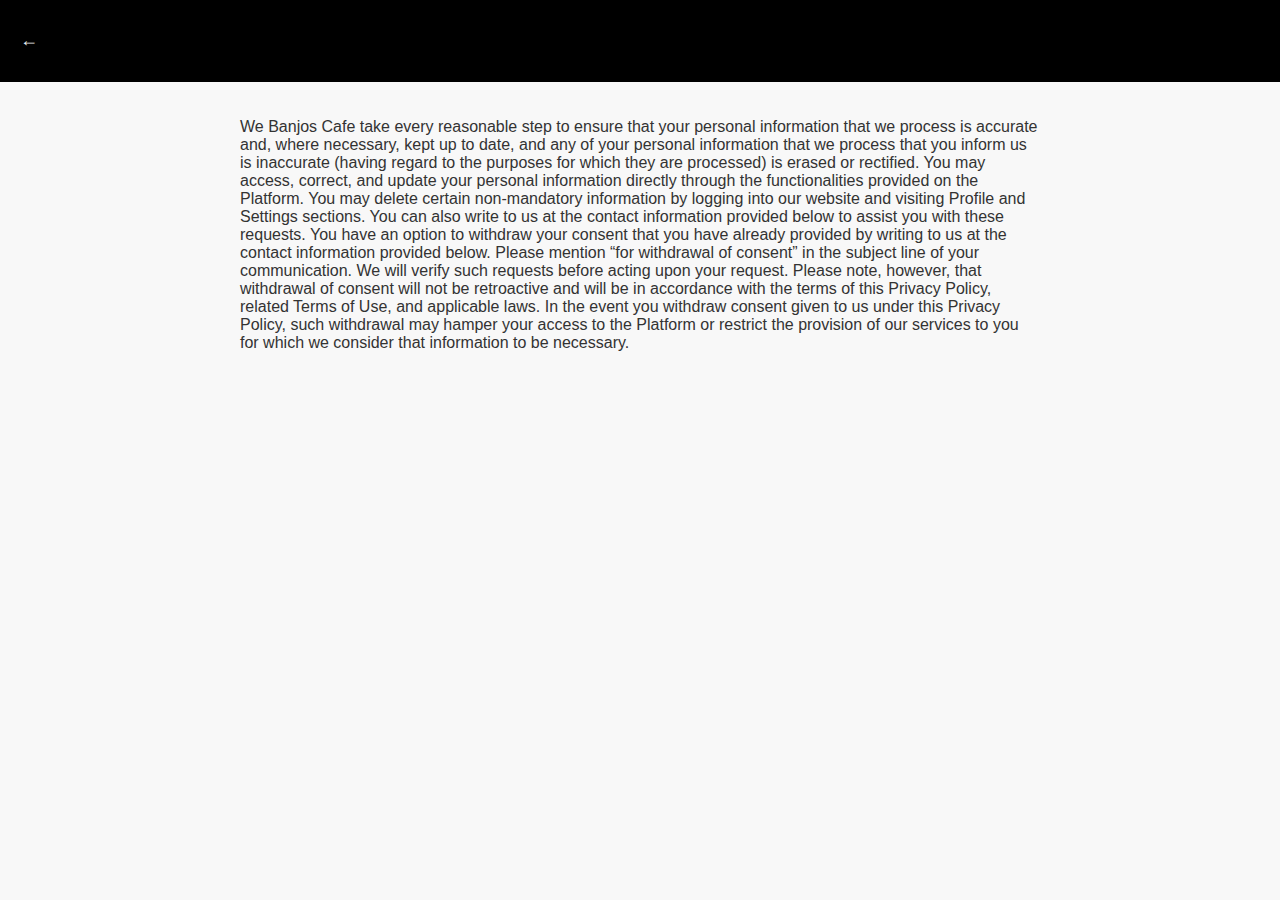
<file: privacy-policy.html>
<!DOCTYPE html>
<html lang="en">
<head>
    <meta charset="UTF-8">
    <meta name="viewport" content="width=device-width, initial-scale=1.0">
    <title>Privacy Policy</title>
    <style>
         body {
    font-family: Arial, sans-serif;
    background-color: #f8f8f8;
    color: #333;
    margin: 0;
    padding: 0;
}

header {
    background-color: #000000;
    color: #f0f0f0;
    padding: 1px 20px;
    text-align: center;
    display: flex;
    align-items: center;
    justify-content: center;
    position: relative;
}

header .back-home {
    position: absolute;
    left: 20px;
    text-decoration: none;
    color: #f0f0f0;
    font-size: 18px;
}


header .back-home::before {
    content: "← ";
}

main {
    padding: 20px;
    max-width: 800px;
    margin: 0 auto;
}

section {
    margin-bottom: 20px;
}

h1, h2 {
    color: #000000;
}

ul {
    list-style-type: disc;
    padding-left: 10px;
}

a {
    color: #0000ee;
    text-decoration: none;
}

a:hover {
    text-decoration: underline;
}

</style>
</head>
<body>
    <header>
        <a href="index.html" class="back-home"></a>
        <h1>Privacy Policy</h1>
    </header>
    <main>
        <p>We Banjos Cafe take every reasonable step to ensure that your personal information that we process is accurate and, where necessary, kept up to date, and any of your personal information that we process that you inform us is inaccurate (having regard to the purposes for which they are processed) is erased or rectified. You may access, correct, and update your personal information directly through the functionalities provided on the Platform. You may delete certain non-mandatory information by logging into our website and visiting Profile and Settings sections. You can also write to us at the contact information provided below to assist you with these requests. You have an option to withdraw your consent that you have already provided by writing to us at the contact information provided below. Please mention “for withdrawal of consent” in the subject line of your communication. We will verify such requests before acting upon your request. Please note, however, that withdrawal of consent will not be retroactive and will be in accordance with the terms of this Privacy Policy, related Terms of Use, and applicable laws. In the event you withdraw consent given to us under this Privacy Policy, such withdrawal may hamper your access to the Platform or restrict the provision of our services to you for which we consider that information to be necessary.</p>
    </main>
</body>
</html>
</file>
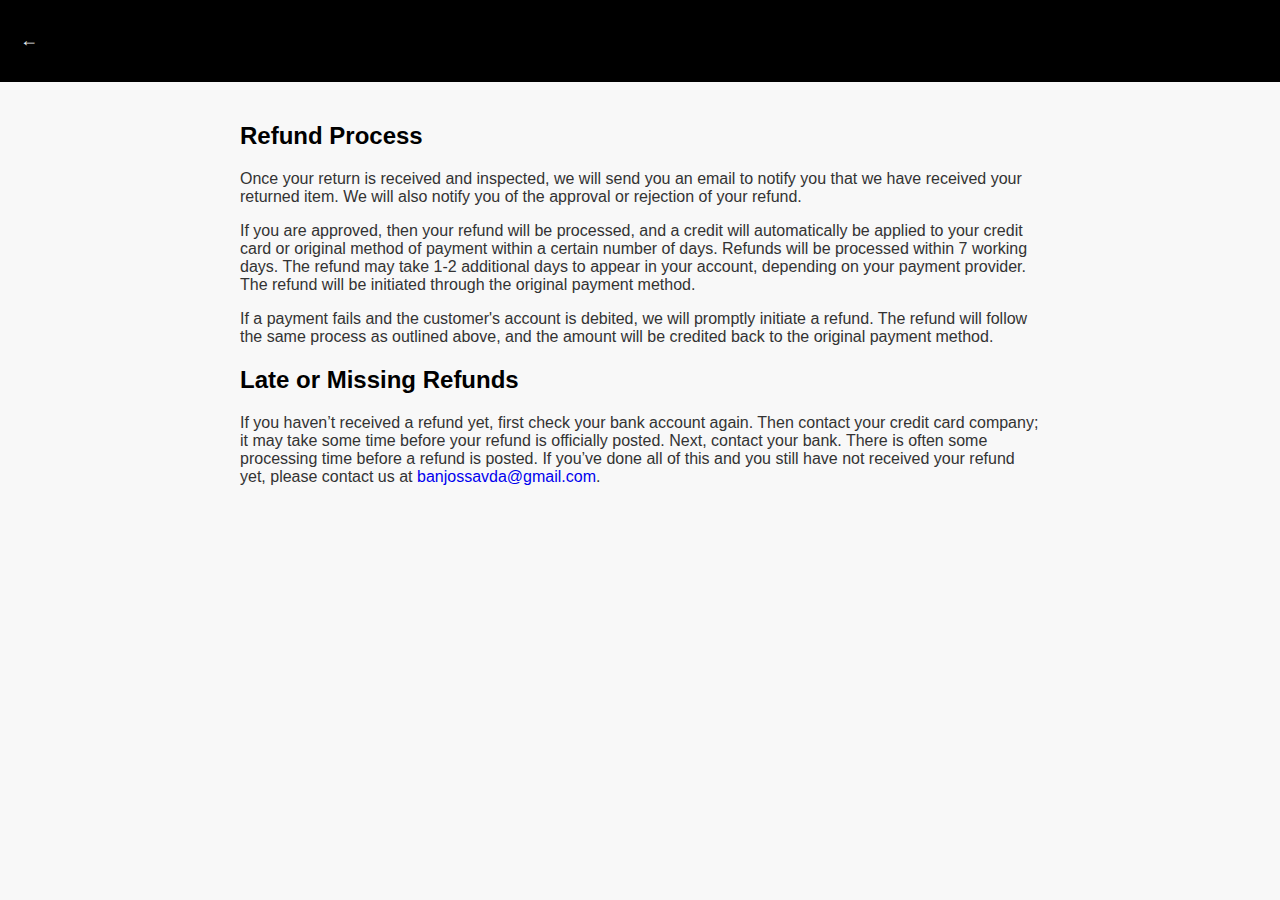
<file: refunds.html>
<!DOCTYPE html>
<html lang="en">
<head>
    <meta charset="UTF-8">
    <meta name="viewport" content="width=device-width, initial-scale=1.0">
    <title>Refunds</title>
    <style>
 body {
    font-family: Arial, sans-serif;
    background-color: #f8f8f8;
    color: #333;
    margin: 0;
    padding: 0;
}

header {
    background-color: #000000;
    color: #f0f0f0;
    padding: 1px 20px;
    text-align: center;
    display: flex;
    align-items: center;
    justify-content: center;
    position: relative;
}

header .back-home {
    position: absolute;
    left: 20px;
    text-decoration: none;
    color: #f0f0f0;
    font-size: 18px;
}


header .back-home::before {
    content: "← ";
}

main {
    padding: 20px;
    max-width: 800px;
    margin: 0 auto;
}

section {
    margin-bottom: 20px;
}

h1, h2 {
    color: #000000;
}

ul {
    list-style-type: disc;
    padding-left: 10px;
}

a {
    color: #0000ee;
    text-decoration: none;
}

a:hover {
    text-decoration: underline;
}


      
    </style>
</head>
<body>
    <header>
        <a href="index.html" class="back-home"></a>
        <h1>Refunds</h1>
    </header>
    <main>
        <section>
    <h2>Refund Process</h2>
    <p>Once your return is received and inspected, we will send you an email to notify you that we have received your returned item. We will also notify you of the approval or rejection of your refund.</p>
    <p>If you are approved, then your refund will be processed, and a credit will automatically be applied to your credit card or original method of payment within a certain number of days. Refunds will be processed within 7 working days. The refund may take 1-2 additional days to appear in your account, depending on your payment provider. The refund will be initiated through the original payment method.</p>
    <p>If a payment fails and the customer's account is debited, we will promptly initiate a refund. The refund will follow the same process as outlined above, and the amount will be credited back to the original payment method.</p>
</section>
        <section>
            <h2>Late or Missing Refunds</h2>
            <p>If you haven’t received a refund yet, first check your bank account again. Then contact your credit card company; it may take some time before your refund is officially posted. Next, contact your bank. There is often some processing time before a refund is posted. If you’ve done all of this and you still have not received your refund yet, please contact us at <a href="mailto:banjossavda@gmail.com">banjossavda@gmail.com</a>.</p>
        </section>
    </main>
</body>
</html>
</file>
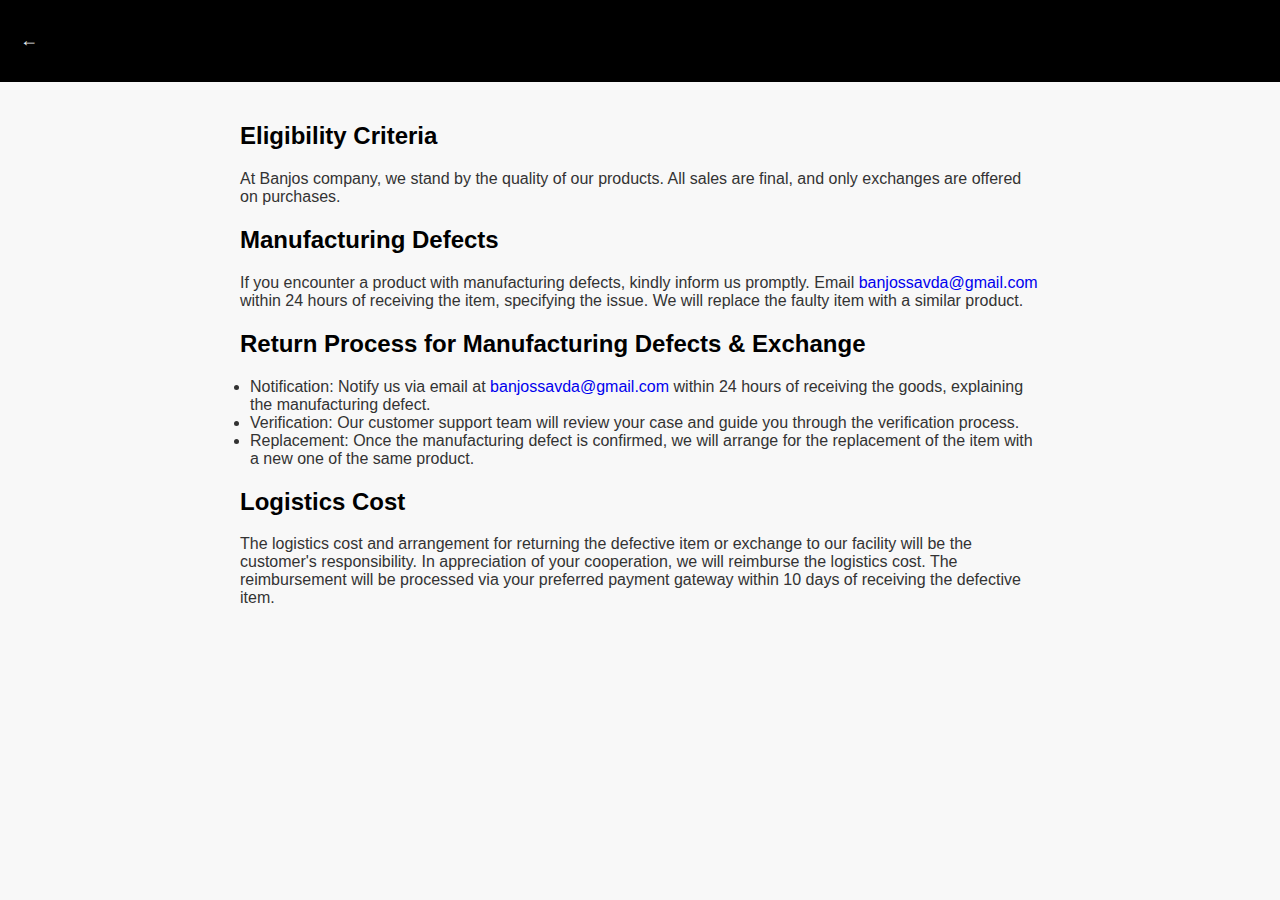
<file: return-exchange.html>
<!DOCTYPE html>
<html lang="en">
<head>
    <meta charset="UTF-8">
    <meta name="viewport" content="width=device-width, initial-scale=1.0">
    <title>Return & Exchange Policy</title>
    <style>
 body {
    font-family: Arial, sans-serif;
    background-color: #f8f8f8;
    color: #333;
    margin: 0;
    padding: 0;
}

header {
    background-color: #000000;
    color: #f0f0f0;
    padding: 1px 20px;
    text-align: center;
    display: flex;
    align-items: center;
    justify-content: center;
    position: relative;
}

header .back-home {
    position: absolute;
    left: 20px;
    text-decoration: none;
    color: #f0f0f0;
    font-size: 18px;
}


header .back-home::before {
    content: "← ";
}

main {
    padding: 20px;
    max-width: 800px;
    margin: 0 auto;
}

section {
    margin-bottom: 20px;
}

h1, h2 {
    color: #000000;
}

ul {
    list-style-type: disc;
    padding-left: 10px;
}

a {
    color: #0000ee;
    text-decoration: none;
}

a:hover {
    text-decoration: underline;
}



      
    </style>
</head>
<body>
    <header>
        <a href="index.html" class="back-home"></a>
        <h1>Return & Exchange Policy</h1>
    </header>
    <main>
        <section>
            <h2>Eligibility Criteria</h2>
            <p>At Banjos company, we stand by the quality of our products. All sales are final, and only exchanges are offered on purchases.</p>
        </section>
        <section>
            <h2>Manufacturing Defects</h2>
            <p>If you encounter a product with manufacturing defects, kindly inform us promptly. Email <a href="mailto:banjossavda@gmail.com">banjossavda@gmail.com</a> within 24 hours of receiving the item, specifying the issue. We will replace the faulty item with a similar product.</p>
        </section>
        <section>
            <h2>Return Process for Manufacturing Defects & Exchange</h2>
            <ul>
                <li>Notification: Notify us via email at <a href="mailto:banjossavda@gmail.com">banjossavda@gmail.com</a> within 24 hours of receiving the goods, explaining the manufacturing defect.</li>
                <li>Verification: Our customer support team will review your case and guide you through the verification process.</li>
                <li>Replacement: Once the manufacturing defect is confirmed, we will arrange for the replacement of the item with a new one of the same product.</li>
            </ul>
        </section>
        <section>
            <h2>Logistics Cost</h2>
            <p>The logistics cost and arrangement for returning the defective item or exchange to our facility will be the customer's responsibility. In appreciation of your cooperation, we will reimburse the logistics cost. The reimbursement will be processed via your preferred payment gateway within 10 days of receiving the defective item.</p>
        </section>
    </main>
</body>
</html>
</file>
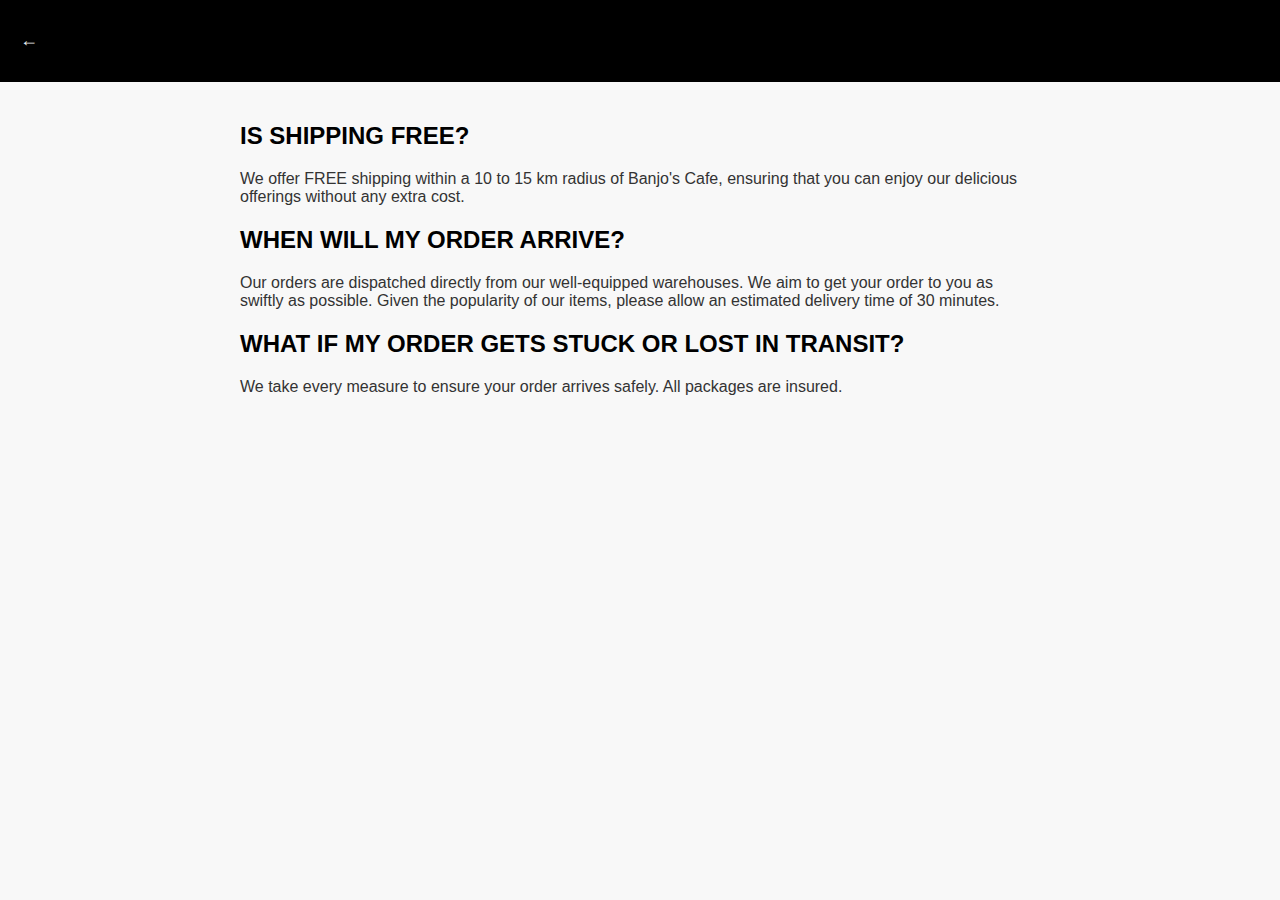
<file: shipping-policy.html>
<!DOCTYPE html>
<html lang="en">
<head>
    <meta charset="UTF-8">
    <meta name="viewport" content="width=device-width, initial-scale=1.0">
    <title>Shipping Policy</title>
   <style>
/* styles.css */
body {
    font-family: Arial, sans-serif;
    background-color: #f8f8f8;
    color: #333;
    margin: 0;
    padding: 0;
}

header {
    background-color: #000000;
    color: #f0f0f0;
    padding: 1px 20px;
    text-align: center;
    display: flex;
    align-items: center;
    justify-content: center;
    position: relative;
}

header .back-home {
    position: absolute;
    left: 20px;
    text-decoration: none;
    color: #f0f0f0;
    font-size: 18px;
}


header .back-home::before {
    content: "← ";
}

main {
    padding: 20px;
    max-width: 800px;
    margin: 0 auto;
}

section {
    margin-bottom: 20px;
}

h1, h2 {
    color: #000000;
}

ul {
    list-style-type: disc;
    padding-left: 10px;
}

a {
    color: #0000ee;
    text-decoration: none;
}

a:hover {
    text-decoration: underline;
}

   </style>
</head>
<body>
    <header>
        <a href="index.html" class="back-home"></a>
        <h1>Shipping Policy</h1>
    </header>
    <main>
    <section>
        <h2>IS SHIPPING FREE?</h2>
        <p>We offer FREE shipping within a 10 to 15 km radius of Banjo's Cafe, ensuring that you can enjoy our delicious offerings without any extra cost.</p>
    </section>
   <section>
    <h2>WHEN WILL MY ORDER ARRIVE?</h2>
    <p>Our orders are dispatched directly from our well-equipped warehouses. We aim to get your order to you as swiftly as possible. Given the popularity of our items, please allow an estimated delivery time of 30 minutes.</p>
</section>
    
    <section>
        <h2>WHAT IF MY ORDER GETS STUCK OR LOST IN TRANSIT?</h2>
        <p>We take every measure to ensure your order arrives safely. All packages are insured.</p>
    </section>
</main>

</body>
</html>
</file>
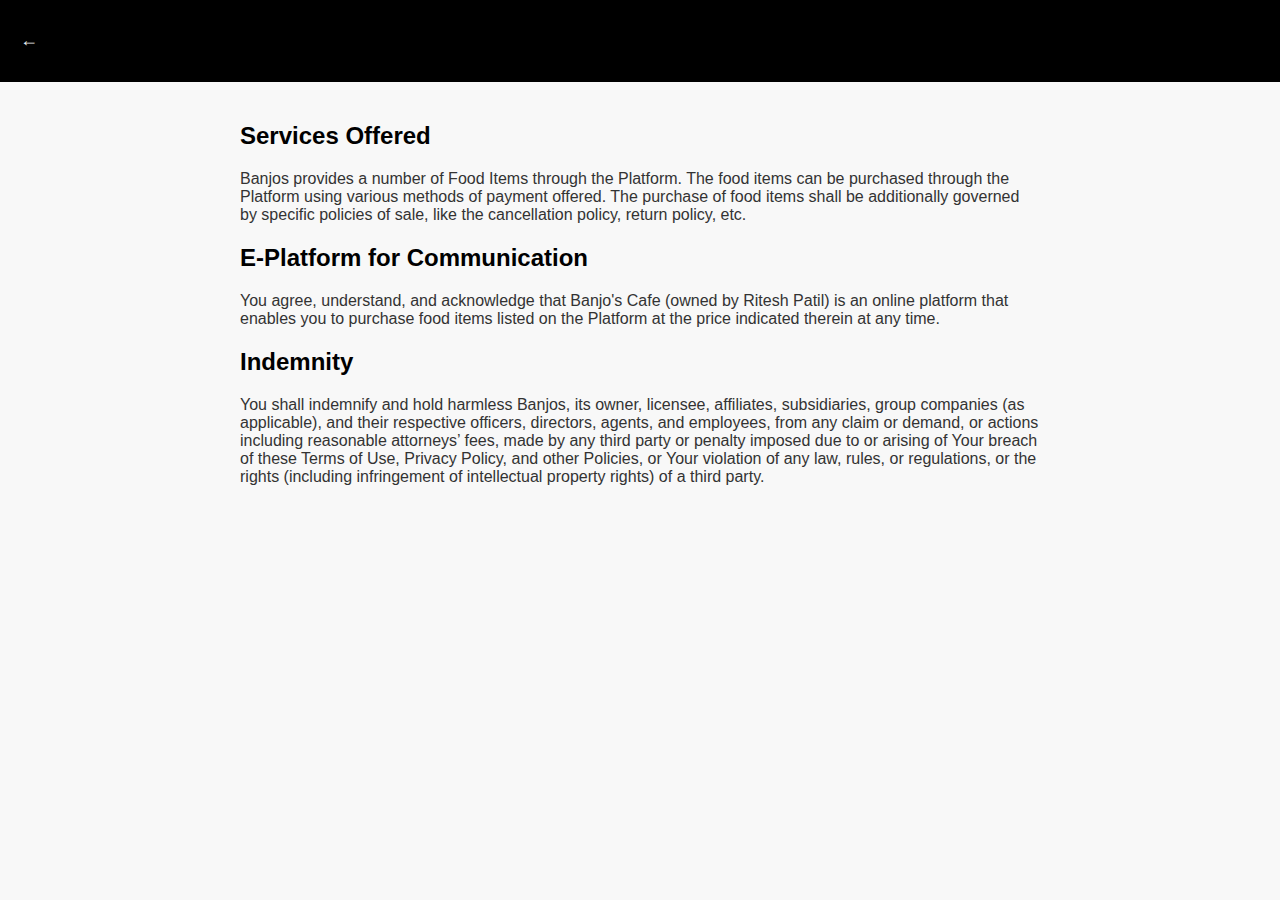
<file: terms-conditions.html>
<!DOCTYPE html>
<html lang="en">
<head>
    <meta charset="UTF-8">
    <meta name="viewport" content="width=device-width, initial-scale=1.0">
    <title>Terms & Conditions</title>
    <style>

       body {
    font-family: Arial, sans-serif;
    background-color: #f8f8f8;
    color: #333;
    margin: 0;
    padding: 0;
}

header {
    background-color: #000000;
    color: #f0f0f0;
    padding: 1px 20px;
    text-align: center;
    display: flex;
    align-items: center;
    justify-content: center;
    position: relative;
}

header .back-home {
    position: absolute;
    left: 20px;
    text-decoration: none;
    color: #f0f0f0;
    font-size: 18px;
}


header .back-home::before {
    content: "← ";
}

main {
    padding: 20px;
    max-width: 800px;
    margin: 0 auto;
}

section {
    margin-bottom: 20px;
}

h1, h2 {
    color: #000000;
}

ul {
    list-style-type: disc;
    padding-left: 10px;
}

a {
    color: #0000ee;
    text-decoration: none;
}

a:hover {
    text-decoration: underline;
}

    </style>
</head>
<body>
    <header>
        <a href="index.html" class="back-home"></a>
        <h1>Terms & Conditions</h1>
    </header>
    <main>
       <section>
    <h2>Services Offered</h2>
    <p>Banjos provides a number of Food Items through the Platform. The food items can be purchased through the Platform using various methods of payment offered. The purchase of food items shall be additionally governed by specific policies of sale, like the cancellation policy, return policy, etc.</p>
</section>
<section>
    <h2>E-Platform for Communication</h2>
    <p>You agree, understand, and acknowledge that Banjo's Cafe (owned by Ritesh Patil) is an online platform that enables you to purchase food items listed on the Platform at the price indicated therein at any time.</p>
</section>
<section>
    <h2>Indemnity</h2>
    <p>You shall indemnify and hold harmless Banjos, its owner, licensee, affiliates, subsidiaries, group companies (as applicable), and their respective officers, directors, agents, and employees, from any claim or demand, or actions including reasonable attorneys’ fees, made by any third party or penalty imposed due to or arising  of Your breach of these Terms of Use, Privacy Policy, and other Policies, or Your violation of any law, rules, or regulations, or the rights (including infringement of intellectual property rights) of a third party.</p>
</section>
</main>
</body>
</file>
<file: styles.css>
body {
            font-family: Arial, sans-serif;
            margin: 0;
            padding: 0;
        }
        header {
            background: #000;
            color: #fff;
            padding: 10px 0;
        }
        header .container {
            display: flex;
            justify-content: space-between;
            align-items: center;
            padding: 0 20px;
        }
        header .logo img {
            height: 40px;
        }
        nav ul {
            list-style: none;
            margin: 0;
            padding: 0;
            display: flex;
        }
        nav ul li {
            margin: 0 15px;
        }
        nav ul li a {
            color: #fff;
            text-decoration: none;
        }
        .dropdown {
            position: relative;
            display: inline-block;
        }
        .dropdown-content {
            display: none;
            position: absolute;
            background-color: #f9f9f9;
            min-width: 160px;
            box-shadow: 0px 8px 16px 0px rgba(0,0,0,0.2);
            z-index: 1;
        }
        .dropdown-content a {
            color: black;
            padding: 12px 16px;
            text-decoration: none;
            display: block;
        }
        .dropdown-content a:hover {
            background-color: #f1f1f1;
        }
        .dropdown:hover .dropdown-content {
            display: block;
        }
       .slider {
            position: relative;
            max-width: 50%;
            margin: 20px auto;
            overflow: hidden;
        }
        .slides {
            display: flex;
            transition: transform 0.5s ease-in-out;
        }
        .slides img {
            width: 100%;
            display: none;
        }
        .slides img.active {
            display: block;
        }
        .welcome {
            position: absolute;
            top: 50%;
            left: 50%;
            transform: translate(-50%, -50%);
            color: #fff;
            font-size: 2em;
            padding: 10px 20px;
            border-radius: 10px;
        }
        .menu {
            padding: 20px;
        }
        .menu-category {
            text-align: center;
            margin: 20px 0 10px;
            font-size: 1.5em;
            font-weight: bold;
            cursor: pointer;
            padding: 10px;
            border: 1px solid #ddd;
            box-shadow: 0 4px 8px rgba(0,0,0,0.1);
            transition: background-color 0.3s;
        }
        .menu-category:hover {
            background-color: #f9f9f9;
        }
        .menu-items {
            display: none;
            flex-wrap: wrap;
            justify-content: space-around;
        }
        .menu-items.active {
            display: flex;
        }
        .menu-item {
            border: 1px solid #ddd;
            padding: 10px;
            margin: 10px;
            flex: 1 1 calc(30% - 20px);
            box-sizing: border-box;
            box-shadow: 0 4px 8px rgba(0,0,0,0.1);
            transition: transform 0.3s;
        }
        .menu-item:hover {
            transform: scale(1.05);
        }
        .menu-item h3 {
            margin: 0 0 10px;
        }
        .menu-item p {
            margin: 10px 0;
        }
        .menu-item button {
            background-color: #4CAF50;
            color: white;
            padding: 10px;
            border: none;
            cursor: pointer;
            width: 100%;
            border-radius: 5px;
        }
        
.menu-item {
    text-align: center;
}
        .menu-item img {
    width: 100px;
    height: 100px;
    object-fit: cover;
    border-radius: 10px;
}
        
        .menu-item button:hover {
            background-color: #45a049;
        }
        .mobile-menu-btn {
            display: none;
            font-size: 24px;
            cursor: pointer;
            color: #fff;
        }
    .mobile-menu-btn1 {
                display: none;
                position: absolute;
                top: 15px;
                right: 20px;
                cursor: pointer;
                z-index: 1500;
                color: #fff;
                font-size: 1.5em;
                margin-right: 60px; /* Adjust the right margin to create space */
            }
        footer {
            background: #333;
            color: #fff;
            text-align: center;
            padding: 10px 0;
            margin-top: 20px;
        }
        footer a {
            color: #4CAF50;
            text-decoration: none;
        }
        footer a:hover {
            text-decoration: underline;
        }
 
        /* Media Queries */
        @media (max-width: 768px) {
            nav ul {
                display: none;
                flex-direction: column;
                position: absolute;
                top: 60px;
                left: 20px;
                width: 100%;
                background-color: #000;
                padding: 10px 0;
                z-index: 1000;
            }
            .slider {
            position: relative;
            max-width: 100%;
            margin: 20px auto;
            }
            nav ul.active {
                display: flex;
            }
            .mobile-menu-btn1 {
                display: block;
                position: absolute;
                top: 15px;
                right: 20px;
                cursor: pointer;
                z-index: 1500;
                color: #fff;
                font-size: 1.5em;
                margin-right: 60px; /* Adjust the right margin to create space */
            }
                    .mobile-menu-btn {
                display: block;
                position: absolute;
                top: 15px;
                right: 20px;
                cursor: pointer;
                z-index: 1500;
                color: #fff;
                font-size: 1.5em;
                margin-right: 60px; /* Adjust the right margin to create space */
            }
                    
                    #cart-icon1 {
             
    color: white; /* Replace 'blue' with the color you want */
 }
                    #cart-icon {
    color: white; /* Replace 'blue' with the color you want */
}

            .mobile-menu-btn {
                display: block;
                position: absolute;
                top: 15px;
                right: 20px;
                cursor: pointer;
                z-index: 1500;
                color: #fff;
                font-size: 1.5em;
                margin-right: 20px; /* Adjust the right margin to create space */
            }
            .mobile-menu-btn.active {
                color: #4CAF50;
            }
            nav ul li {
                text-align: center;
                margin: 10px 0;
            }
            .menu-item {
                flex: 1 1 calc(45% - 20px);
            }

                    
        }

        @media (max-width: 550px) {
            .menu-item {
                flex: 1 1 calc(100% - 20px);
            }
            .welcome {
                font-size: 1.5em;
            }
        }
</file>
